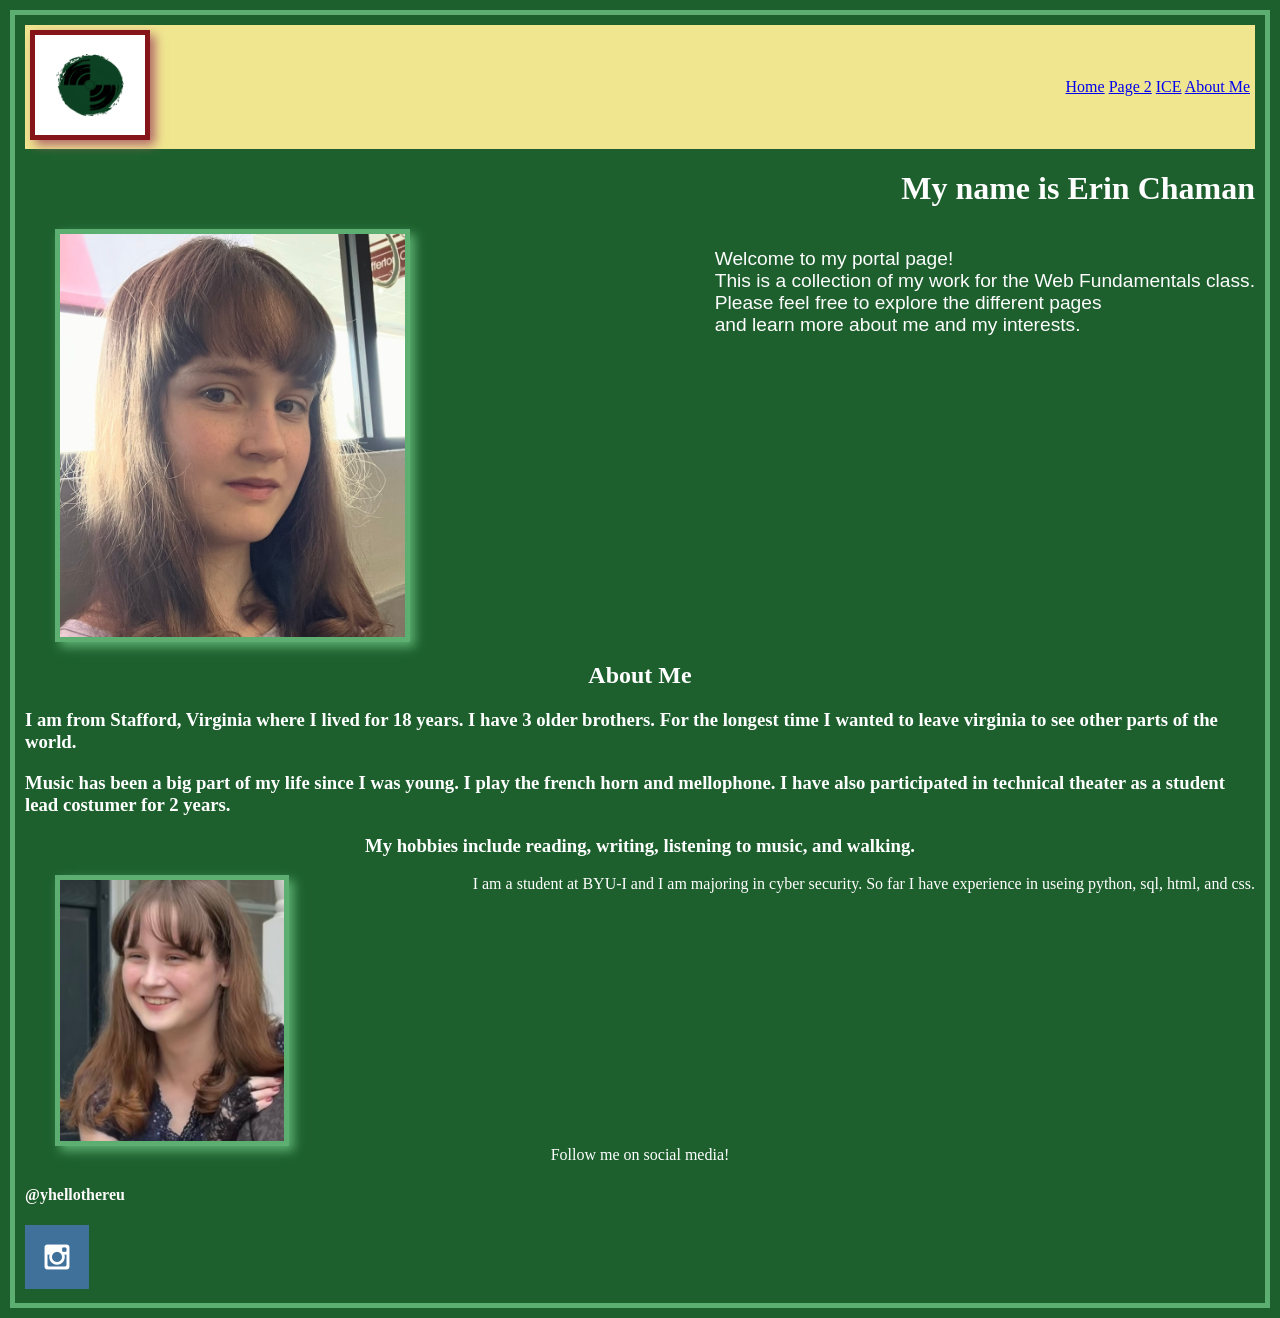
<file: portal_page/index.html>
<!DOCTYPE html>
<html lang="en">
<head>
    <link rel="stylesheet" href="styles/portal_page.css">
    <meta charset="UTF-8">
    <meta name="viewport" content="width=device-width, initial-scale=1.0">
    <title>Portal Page</title>
</head>
<body>
    <header>
        <div class="hot-bar">
        <a href="*" id="logo_link">   
            <img src="images/webb_logo.png" alt="Logo image" class="logo" width="100" height="100"/>
        </a>
        <nav>
            <a href="*">Home</a>
            <a href="*">Page 2</a>
            <a href="*">ICE</a>
            <a href="*">About Me</a>
        </nav>
        </div>
        <h1> My name is Erin Chaman </h1>
        </header>
        <div class="content">
            <p>Welcome to my portal page! <br> This is a collection of my work for the Web Fundamentals class. <br>
            Please feel free to explore the different pages <br> and learn more about me and my interests.</p>
            <img src="images/Me1.jpg" alt="image" class="Me1" width="130" height="130"/> 
        </div>
<h2>About Me</h2>
<h3> I am from Stafford, Virginia where I lived for 18 years. I have 3 older brothers. For the longest time I wanted to leave virginia to see other parts of the world.</h3>
<h3> Music has been a big part of my life since I was young. I play the french horn and mellophone. I have also participated in technical theater as a student lead costumer for 2 years.</h3>
<h3> My hobbies include reading, writing, listening to music, and walking.</h3>
        <div class="content">
            <img src="images/Me2.jpg" alt="Selfie image" class="Me2" width="200" height="200"/>
            <p2> I am a student at BYU-I and I am majoring in cyber security. So far I have experience in useing python, sql, html, and css. </p2>
        </div>

    <div class="social">
        <p3>Follow me on social media!</p3>
        <h4>@yhellothereu</h4>
        <a href="https://instagram.com" target="_blank">
            <img src="images/instagram.png"  alt="instagram icon">
        </a>
    </div>
<footer>
</body>
</html>
</file>
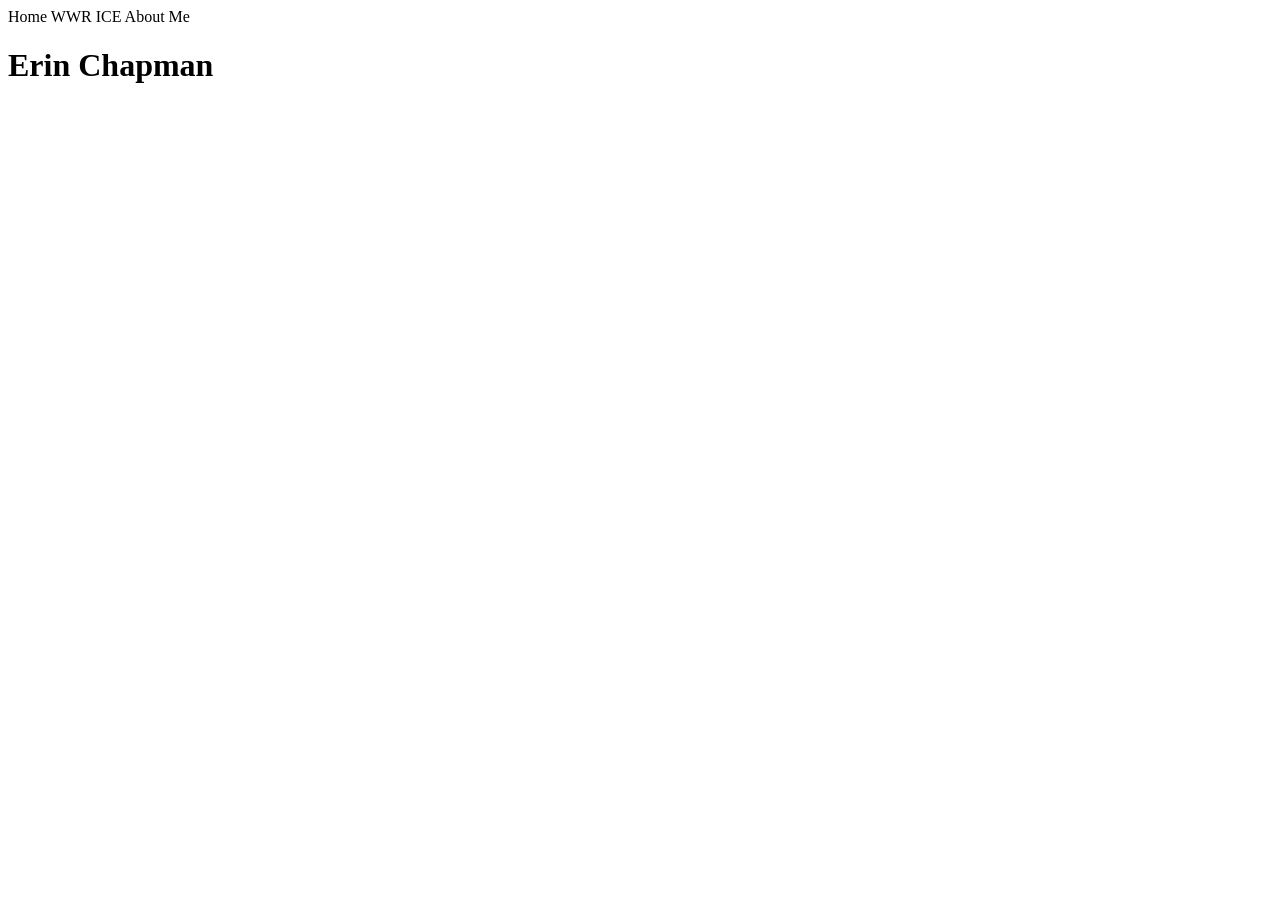
<file: test file/index.html>
<!DOCTYPE html>
<html lang="en">
<head>
    <meta charset="UTF-8">
    <meta name="viewport" content="width=device-width, initial-scale=1.0">
    <title>Portal Page</title>
</head>
<body>
    <header>
        <nav>
            <a herf="*">Home</a>
            <a herf="*">WWR</a>
            <a heft="*">ICE</a>
            <a heft="*">About Me</a>
        </nav>
    </header>
    <main>
        <h1>Erin Chapman</h1>
        <div>
            <img scr
        </div>
    </main>
    <footer></footer>
</body>
</html>
</file>
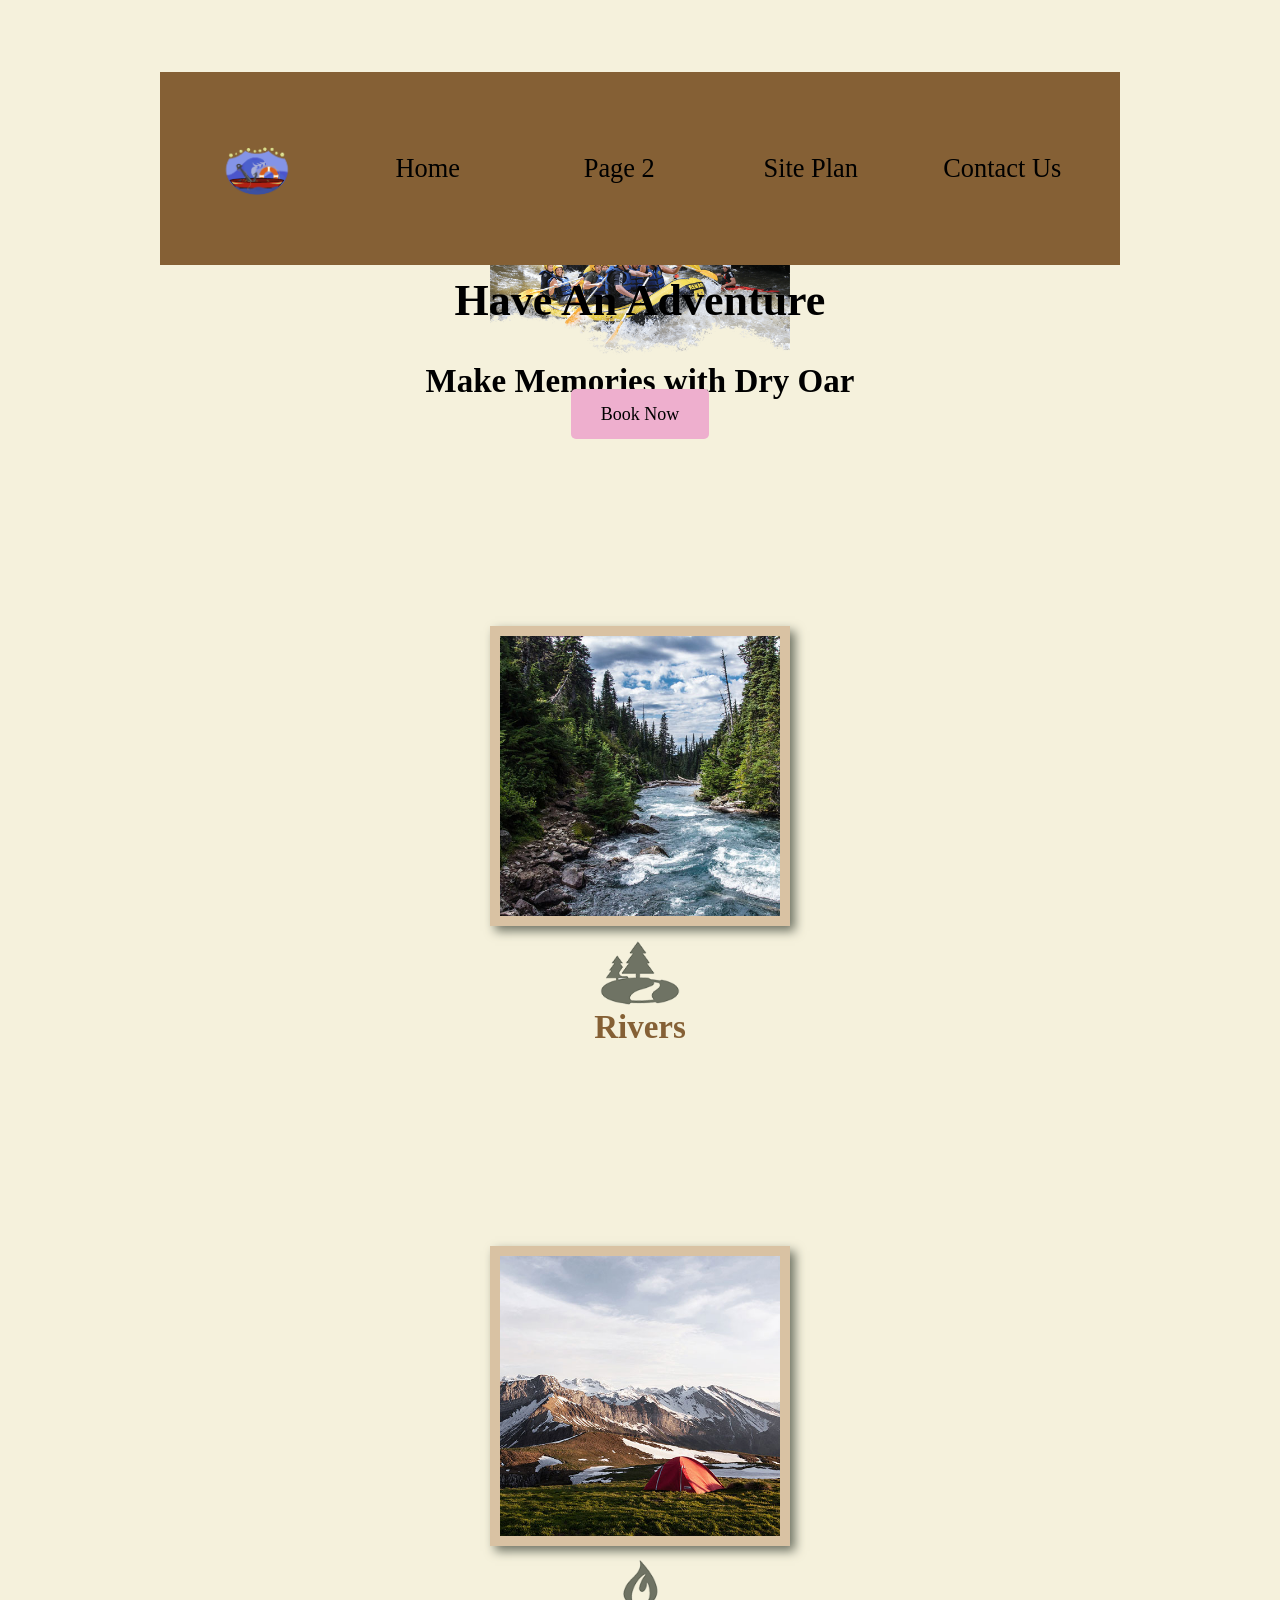
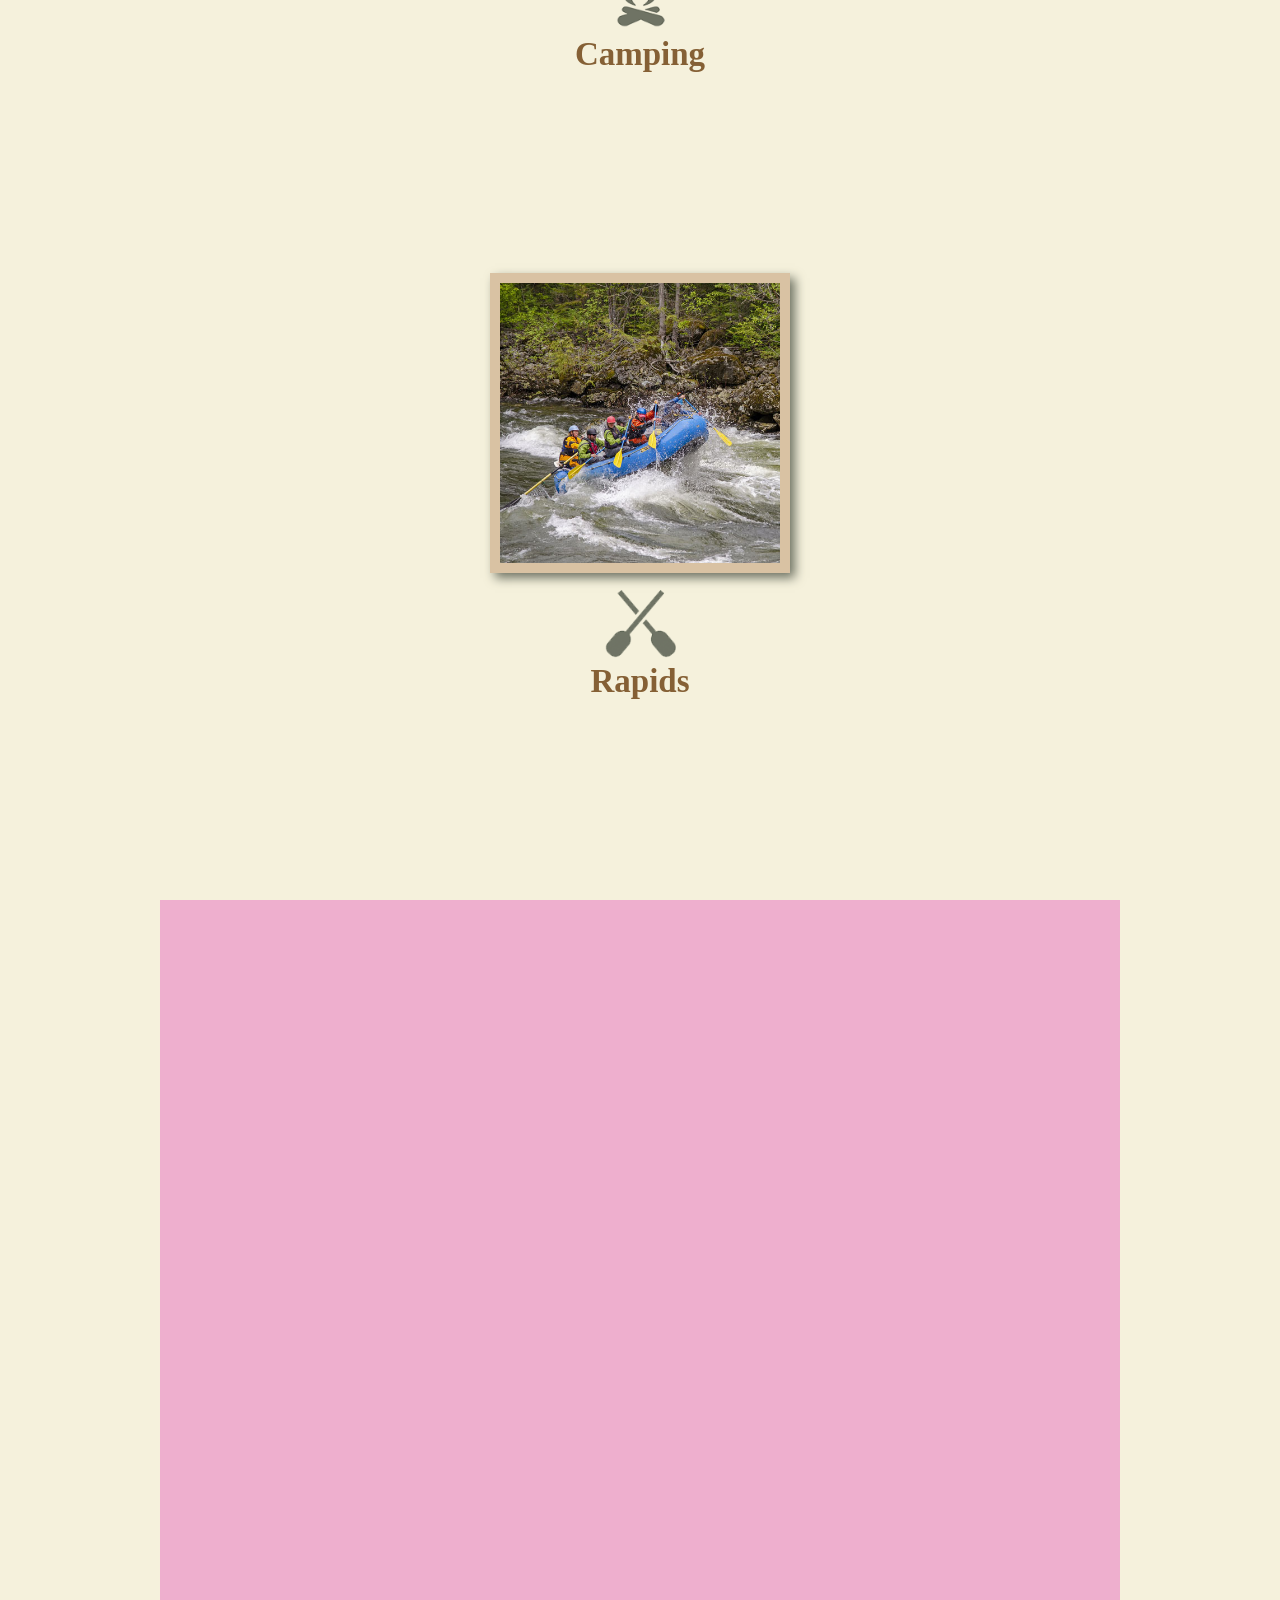
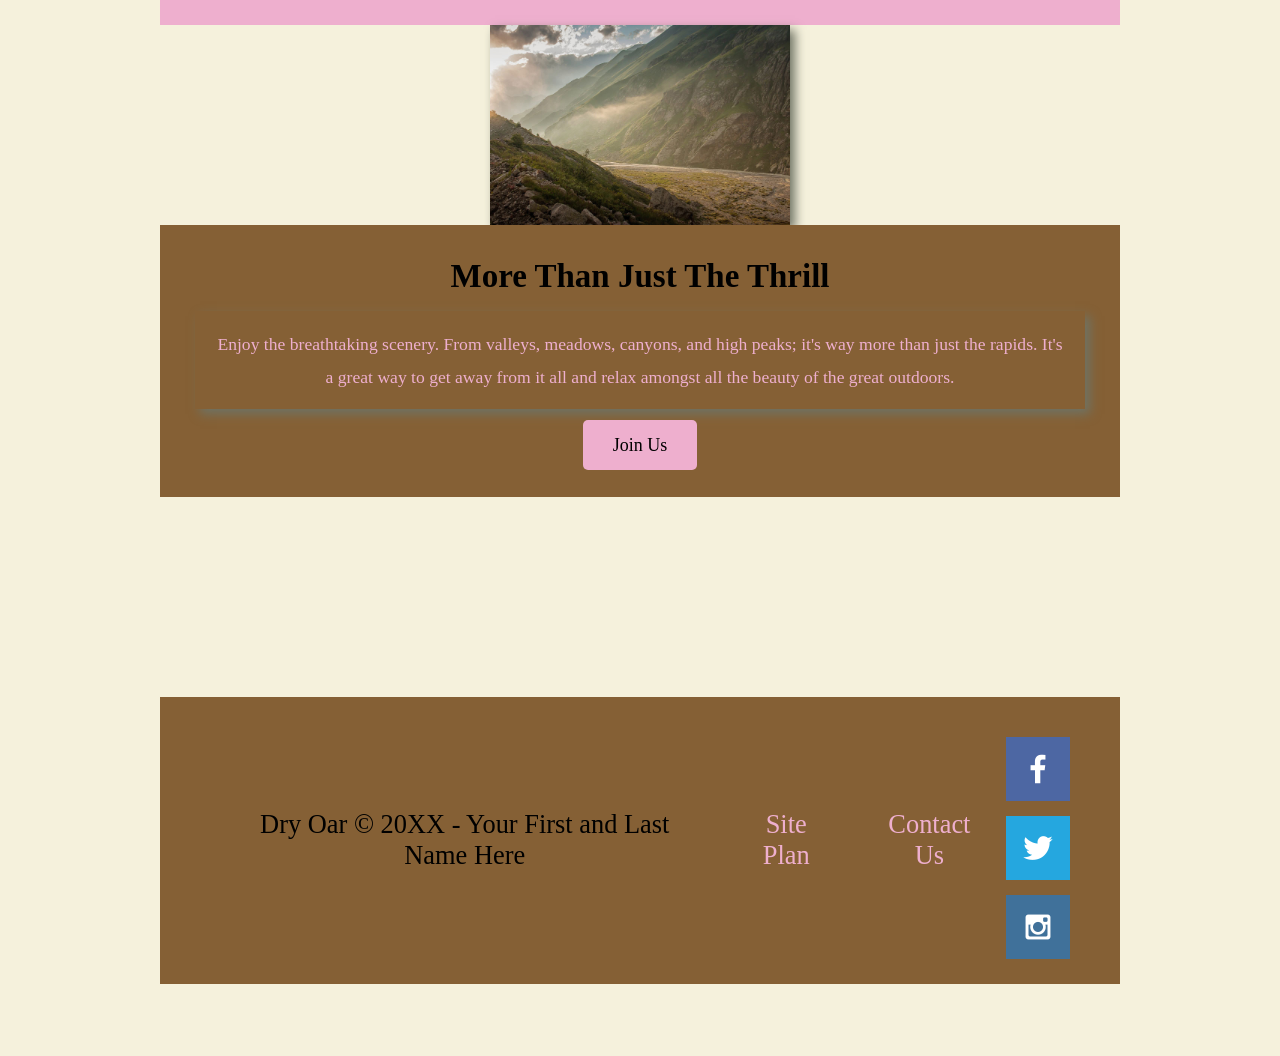
<file: wwr/index.html>
<!DOCTYPE html>
<html lang="en">
<head>
    <meta charset="UTF-8">
    <meta name="viewport" content="width=device-width, initial-scale=1.0">
    <title>Outdoor Activities</title>
    <link type="text/css" rel="stylesheet" href="styles/site-rafting-plan.css" />
    <link type="text/css" rel="stylesheet" href="styles/styles.css">
</head>
<body>
    <div id="content">
    <header>
        <a href="index.html" id="logo_link">   
            <img src="images/boat.gif" alt="Logo image" class="logo" />
        </a>
        <nav>
            <a href="index.html">Home</a>
            <a href="#">Page 2</a>
            <a href="site-plan-rafting.html">Site Plan</a>
            <a href="*">Contact Us</a>
        </nav>
    </header>
    <div id="hero">
        <div id="hero-box">
            <img id="hero-img" src="images/hero.png" alt="People enjoying white water rafting">
        </div>
        <section id="hero-msg">
            <h1 class="home-title">Have An Adventure</h1>
            <h2>Make Memories with Dry Oar </h2>
            <div class='button-box'>
                <a class='book' href="contactus.html">Book Now</a>
            </div>
        </section>
    </div>
    <main class="home-grid">
 <section class="rivers-card">
        <img class="card-img" src="images/rivers.jpg" alt="river in forest">
        <img class="icon" src="images/river_icon.png" alt="river icon">
        <h2>Rivers</h2>
    </section>
    <section class="camping-card">
        <img class="card-img" src="images/camping.jpg" alt="tent in mountains">
        <img class="icon" src="images/fire_icon.png" alt="fire icon">
        <h2>Camping</h2>
    </section>
    <section class="rapids-card">
        <img class="card-img" src="images/rapids.jpg" alt="rafting boat">
        <img class="icon" src="images/oars.png" alt="oars icon">
        <h2>Rapids</h2>
    </section>
    <div id="background"></div>
    <img class="mountains" src="images/mountains.jpg" alt="Misty mountains">
    <section class="msg">
        <h2>More Than Just The Thrill</h2>
        <p>Enjoy the breathtaking scenery. From valleys, meadows, canyons, and high peaks; it's way more than just the rapids. It's a great way to get away from it all and relax amongst all the beauty of the great outdoors. </p>
        <a class='join' href="rivers.html">Join Us</a>
    </section>
    </main>
    <footer>
    <p>Dry Oar &copy; 20XX - Your First and Last Name Here</p>
    <p><a href="site-plan-rafting.html">Site Plan</a></p>
    <p><a href="contactus.html">Contact Us</a></p>
    <div class="social">
        <a href="https://facebook.com" target="_blank">
            <img src="images/facebook.png" alt="fb icon">
        </a>
        <a href="https://twitter.com" target="_blank">
            <img src="images/twitter.png" alt="twitter icon">
        </a>
        <a href="https://instagram.com" target="_blank">
            <img src="images/instagram.png"  alt="instagram icon">
        </a>
    </div>
    </footer>
    </div>
</body>
</html>
</file>
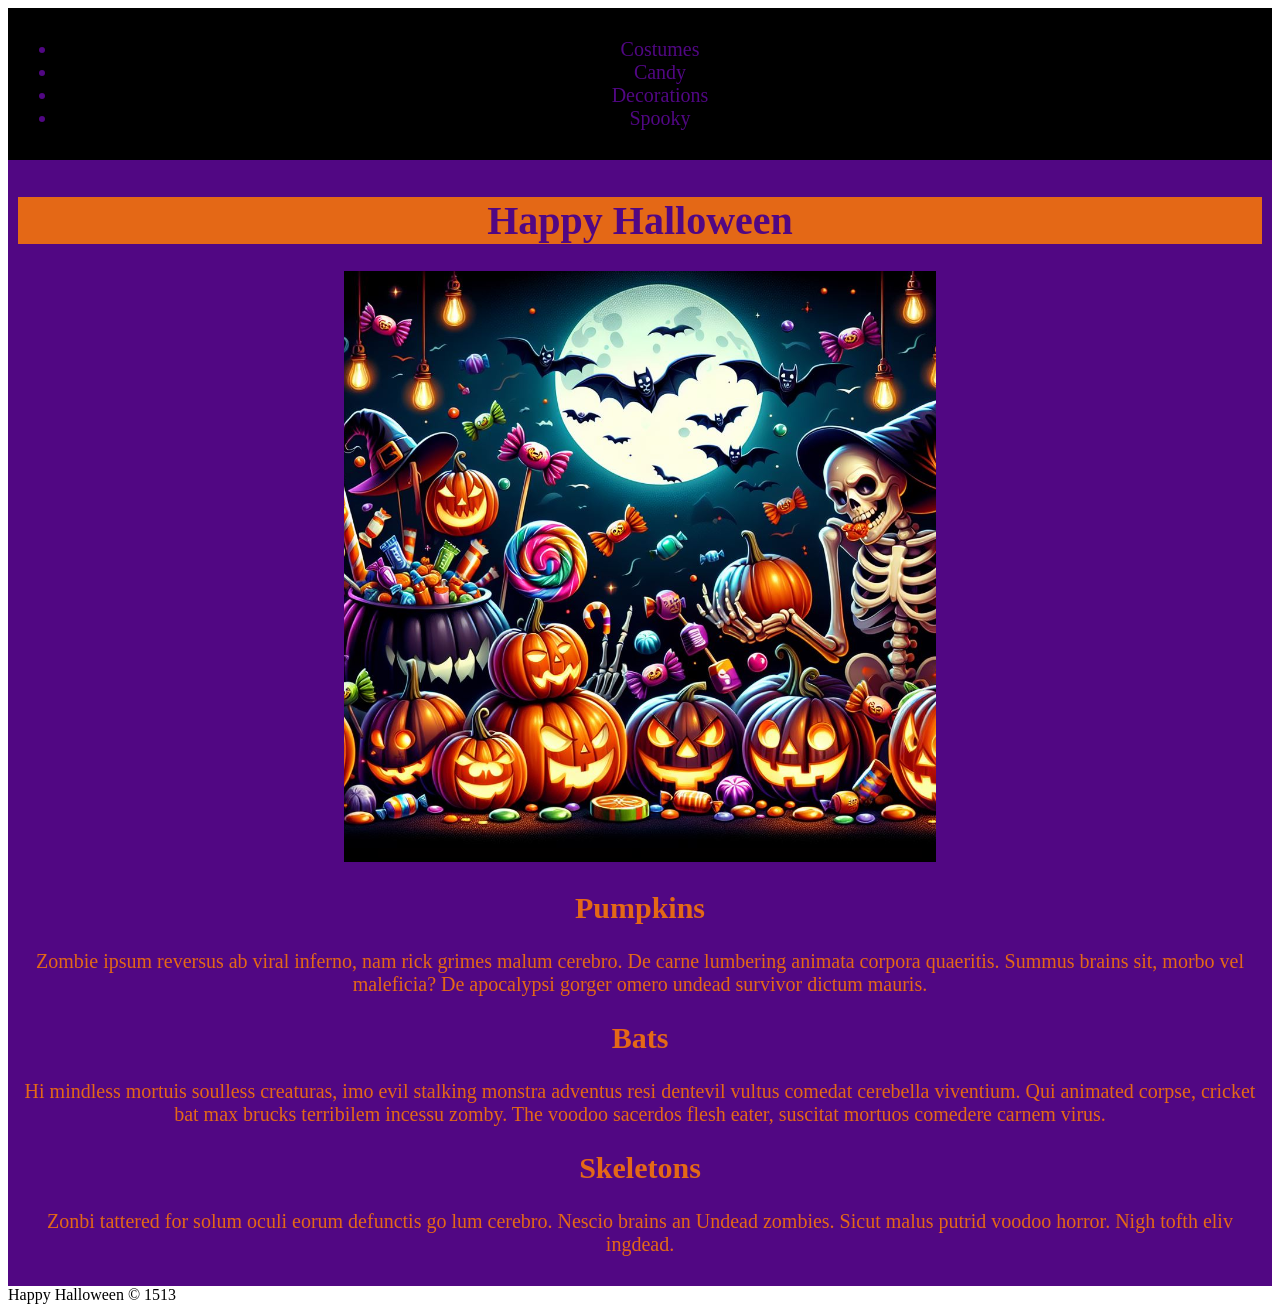
<file: ice/halloween/index.html>
<!-- For this activity you are not allowed to change
 the HTML code, only the CSS -->

<!DOCTYPE html>
<html lang="en">

<head>
    <meta charset="UTF-8">
    <meta name="viewport" content="width=device-width, initial-scale=1.0">
    <title>Document</title>
    <link rel="stylesheet" href="styles/styles.css">
</head>

<body>
    <div id="wrapper">
        <header>
            <nav>
                <ul>
                    <li>Costumes</li>
                    <li>Candy</li>
                    <li>Decorations</li>
                    <li>Spooky</li>
                </ul>
            </nav>
        </header>
        <main>
            <h1>Happy Halloween</h1>
            <img src="images/halloween.png">
            <section>
                <h2>Pumpkins</h2>
                <p>Zombie ipsum reversus ab viral inferno, nam rick grimes
                    malum cerebro. De carne lumbering animata corpora quaeritis.
                    Summus brains sit​​, morbo vel maleficia? De apocalypsi gorger
                    omero undead survivor dictum mauris. </p>
            </section>
            <section>
                <h2>Bats</h2>
                <p>Hi mindless mortuis soulless
                    creaturas, imo evil stalking monstra adventus resi dentevil vultus
                    comedat cerebella viventium. Qui animated corpse, cricket bat max
                    brucks terribilem incessu zomby. The voodoo sacerdos flesh eater,
                    suscitat mortuos comedere carnem virus.</p>
            </section>
            <section>
                <h2>Skeletons</h2>
                <p>Zonbi tattered for solum oculi
                    eorum defunctis go lum cerebro. Nescio brains an Undead zombies. Sicut
                    malus putrid voodoo horror. Nigh tofth eliv ingdead.</p>
            </section>
        </main>
        <footer>
            Happy Halloween &copy; 1513
        </footer>
    </div>
</body>

</html>
</file>
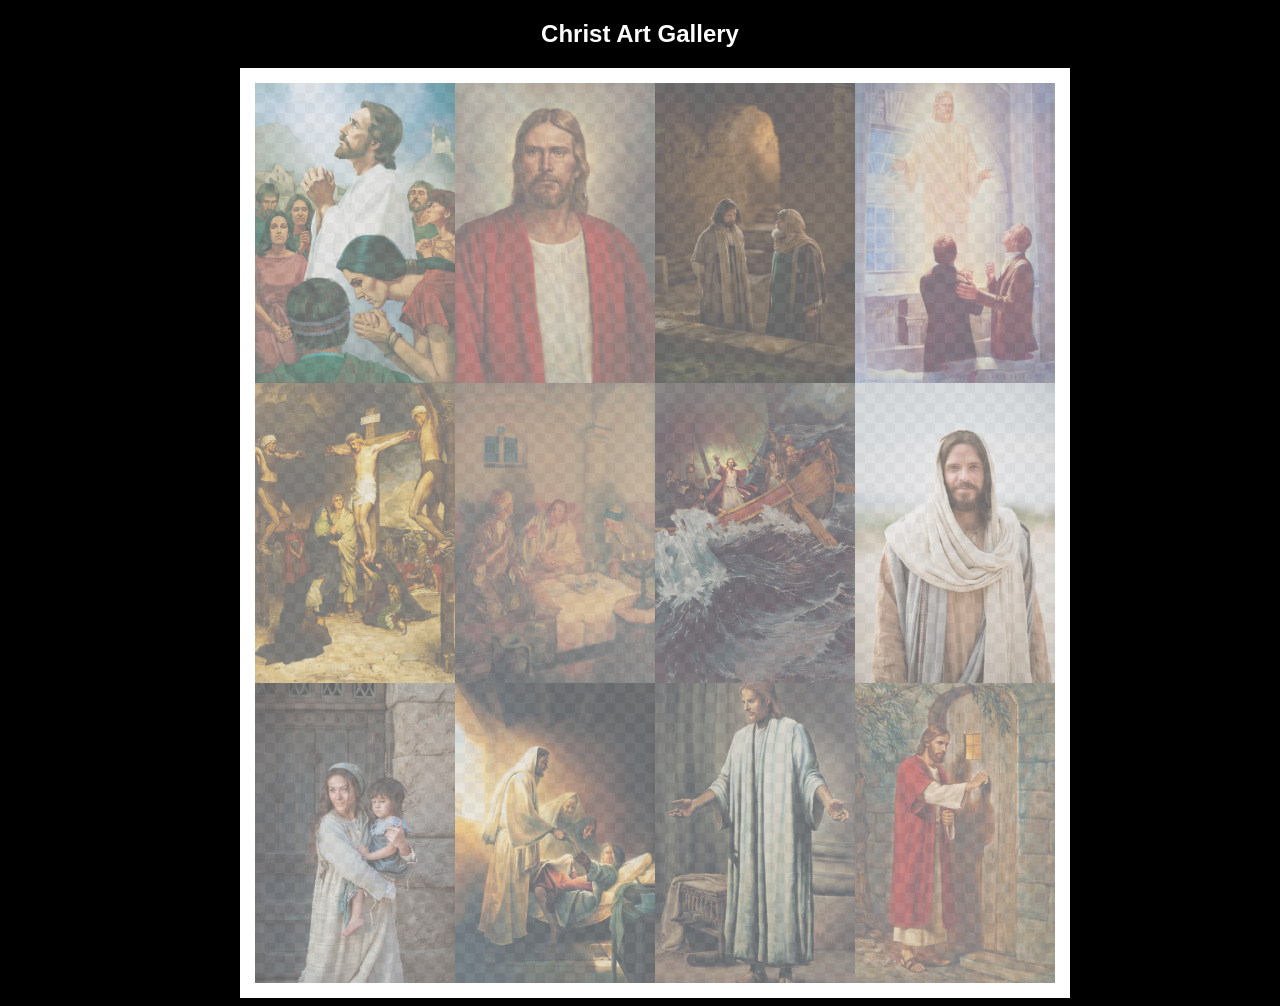
<file: ice/gallery/gallery.html>
<!DOCTYPE html>
<html lang="en">
<head>
    <meta charset="UTF-8">
    <meta name="viewport" content="width=device-width, initial-scale=1.0">
    <title>Images of Christ</title>
    <style>
        body {
            background: black;
        }
        #wrapper{
            width: 800px;
            margin: 0 auto;
        }
        nav {
            color: white;
            text-align: center;
            font-family: Haettenschweiler, 'Arial Narrow Bold', sans-serif;
        }
        #gallery{
            display: grid;
            grid-template-columns: 200px 200px 200px 200px;
            border: 15px solid rgb(255, 255, 255);
            width: 100%;
            background-color: #ddd;
            background-image:
                linear-gradient(45deg, #ccc 26%, transparent 26%), 
                linear-gradient(135deg, #ccc 26%, transparent 26%),
                linear-gradient(45deg, transparent 75%, #ccc 75%),
                linear-gradient(135deg, transparent 75%, #ccc 75%);
            background-size: 20px 20px; /* Must be a square */
            background-position: 0 0, 10px 0, 10px -10px, 0px 10px; 
            
        }
        #gallery a {
            cursor: url('images/christus.png'), pointer;
        }
        #gallery img {
            width: 200px;
            height: 300px;
            opacity:50%;
            display:block;
        }
        #gallery img:hover{
            opacity: 100%;
        }
    </style>
</head>
<body>
    <div id="wrapper">
        <nav>
            <h1>Christ Art Gallery</h1>
        </nav>
        <main>
            <div id="gallery">
                <a href="images/big/img1.png"><img src="images/big/img1.png" alt="huge file size" ></a>
                <a href="images/big/img1.png"><img src="images/big/img2.png" alt="huge file size" ></a>
                <a href="images/big/img1.png"><img src="images/big/img3.png" alt="huge file size" ></a>
                <a href="images/big/img1.png"><img src="images/big/img4.png" alt="huge file size" ></a>
                <a href="images/big/img1.png"><img src="images/big/img5.png" alt="huge file size" ></a>
                <a href="images/big/img1.png"><img src="images/big/img6.png" alt="huge file size" ></a>
                <a href="images/big/img1.png"><img src="images/big/img7.png" alt="huge file size" ></a>
                <a href="images/big/img1.png"><img src="images/big/img8.png" alt="huge file size" ></a>
                <a href="images/big/img1.png"><img src="images/big/img9.png" alt="huge file size" ></a>
                <a href="images/big/img1.png"><img src="images/big/img10.png" alt="huge file size" ></a>
                <a href="images/big/img1.png"><img src="images/big/img11.png" alt="huge file size" ></a>
                <a href="images/big/img1.png"><img src="images/big/img12.png" alt="huge file size" ></a>
            </div>
        </main>
    </div>
</body>
</html>
</file>
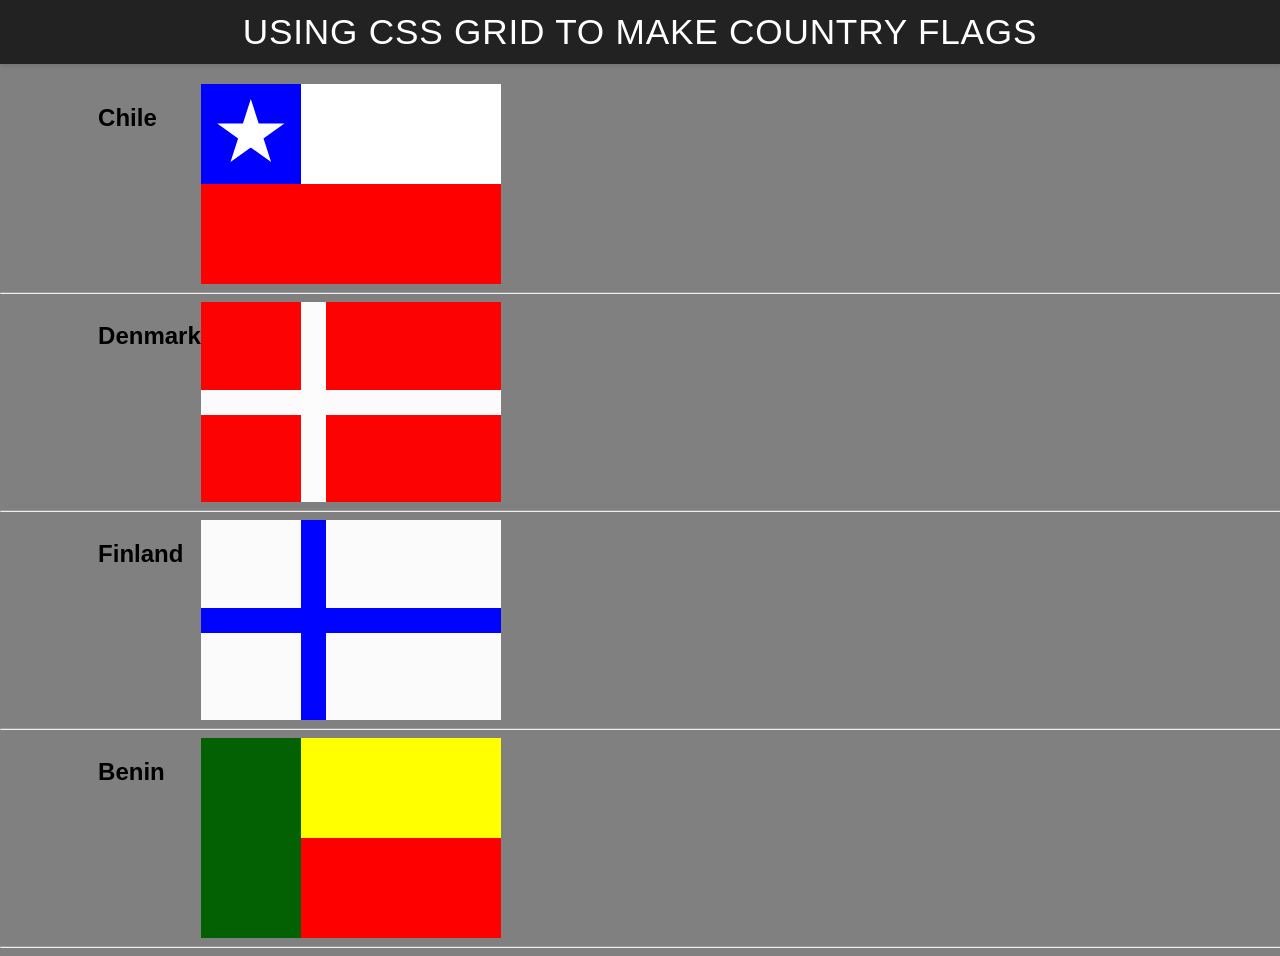
<file: ice/grid_flags/flags.html>
<!DOCTYPE html>
<html lang="en">

<head>
    <meta charset="UTF-8">
    <meta name="viewport" content="width=device-width, initial-scale=1.0">
    <title>Flag</title>
    <style>
        body {
            margin: 0;
            font-family: 'Helvetica Neue', sans-serif;
            background-color: gray;
        }

        header {
            background-color: #222;
            color: #fff;
            padding: 0.75rem 1.5rem;
            display: flex;
            align-items: center;
            justify-content: center;
            font-size: 1.1rem;
            letter-spacing: 0.05rem;
            text-transform: uppercase;
            box-shadow: 0 2px 4px rgba(0, 0, 0, 0.1);
        }

        header h1 {
            margin: 0;
            font-weight: 400;
        }
        main {
            display: grid;
            grid-template-columns: .1fr .1fr 1fr .1fr;
            margin-top: 20px;
        }
        hr {
            width: 100%;
            grid-column: 1 / 5;
        }
        h2 {
            grid-column: 2/3;
        }

        #blue {
            background: blue;
            grid-column: 1 / 2;
            display: grid;
            align-items: center;
            justify-items: center;
        }

        #white {
            background: white;
            grid-column: 2 / 4;
        }

        #red {
            background: red;
            grid-column: 1 / 4;
        }

        #chile {
            display: grid;
            grid-template-columns: 1fr 1fr 1fr;
            grid-template-rows: 1fr 1fr;
            height: 200px;
            width: 300px;
        }

        .star {
            width: 70px;
            aspect-ratio: 1;
            background: white;
            clip-path: polygon(50% 0, 79% 90%, 2% 35%, 98% 35%, 21% 90%);
        }

        #denmark {
            display: grid;
            grid-template-columns: 1fr 1fr 1fr;
            grid-template-rows: 1fr 1fr;
            height: 200px;
            width: 300px;
        }
        #dred1{
            background: rgb(253, 2, 2);
            grid-column: 1/4;
            grid-row: 1/4;

        }

        #dred2{
            background: rgb(252, 250, 250);
            grid-column: 1/4;
            grid-row: 1/4;
            align-self: center;
            height: 25px;
            width: 100%;
        }

        #dred3{
            background: rgb(253, 252, 252);
            grid-column: 2/4 ;
            grid-row: 1/3;
            width: 25px;
        }

        #dred4{
            background: rgb(253, 2, 2);
        }

        #finland {
            display: grid;
            grid-template-columns: 1fr 1fr 1fr;
            grid-template-rows: 1fr 1fr;
            height: 200px;
            width: 300px;
        }
        #fwhite1{
            background: rgb(252, 251, 251);
            grid-column: 1/4;
            grid-row: 1/4;
        }

        #fwhite2{
            background: rgb(0, 4, 255);
            grid-column: 1/4;
            grid-row: 1/4;
            align-self: center;
            height: 25px;
            width: 100%;
        }
        #fwhite3{
            background: rgb(0, 4, 255);
            grid-column: 2/4 ;
            grid-row: 1/3;
            width: 25px;
        }

        #benin
{
            display: grid;
            grid-template-columns: 1fr 1fr 1fr;
            grid-template-rows: 1fr 1fr;
            height: 200px;
            width: 300px;
        }
        #bgreen{
            background: rgb(3, 97, 3);
            grid-column: 1/2;
            grid-row: 1/3;
        }
        #byellow{
            background: rgb(255, 255, 0);
            grid-column: 2/4 ;
            grid-row: 1/2;
        }
        #bred{
            background: rgb(255, 0, 0);
            grid-column: 2/4 ;
            grid-row: 2/4;
        }

    </style>
</head>

<body>
    <header>
        <h1>Using CSS Grid to make Country Flags</h1>
    </header>
    <main>
        <h2>Chile</h2>
        <div id="chile">
            <div id="blue">
                <div class="star"></div>
            </div>
            <div id="white"></div>
            <div id="red"></div>
        </div>
        <hr>

        <h2>Denmark</h2>
        <div id="denmark">
            <div id="dred1"></div>
            <div id="dred2"></div>
            <div id="dred3"></div>
            <div id="dred4"></div>
        </div>
        <hr>

        <h2>Finland</h2>
        <div id="finland">
            <div id="fwhite1"></div>
            <div id="fwhite2"></div>
            <div id="fwhite3"></div>
            <div id="fwhite4"></div>
        </div>
        <hr>

        <h2>Benin</h2>
        <div id="benin">
            <div id="bgreen"></div>
            <div id="byellow"></div>
            <div id="bred"></div>
        </div>
        <hr>
    </main>
</body>

</html>
</file>
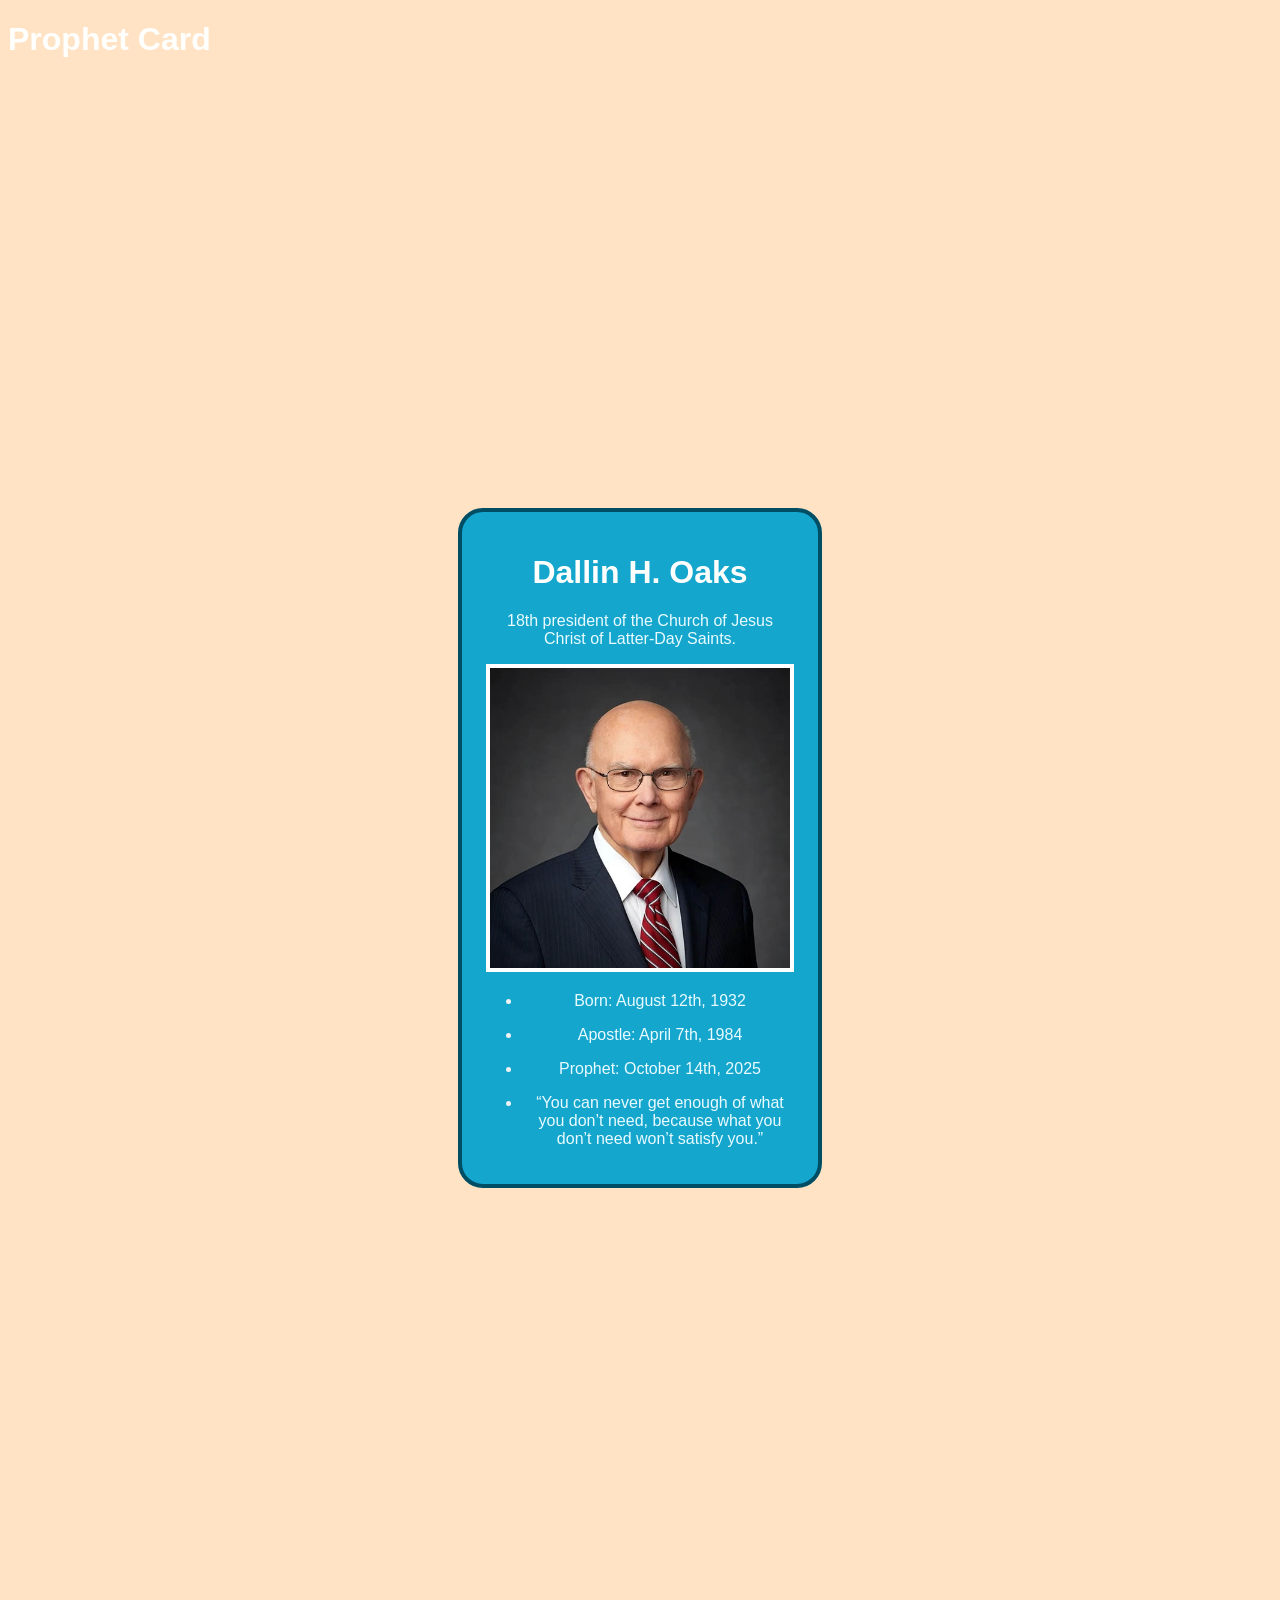
<file: ice/prophets_cards.html/Dallin_H_Oaks.html>
<!DOCTYPE html>
<html lang="en">
<head>
    <meta charset="UTF-8">
    <meta name="viewport" content="width=device-width, initial-scale=1.0">
    
    <title>Prophet card: Dallin H. Oaks</title>
    <link rel="stylesheet" href="dallin_oaks.css">
</head>
<body>
    <headder>
        <h1> Prophet Card</h1>
    </headder>
    <main>
        <h1>Dallin H. Oaks</h1>
        <p> 18th president of the Church of Jesus <br> Christ of Latter-Day Saints.</p>
        <img src="prophet_cards\dallin_oaks.jpg" alt="Dallin H. Oaks" width="300">
        <ul>
            <li><p> Born: August 12th, 1932</p></li>
            <li><p> Apostle: April 7th, 1984</p></li>
            <li><P> Prophet: October 14th, 2025</P></li>
            <li><p> “You can never get enough of what you don’t need, <break></break> because what you don’t need won’t satisfy you.”</p></li>
        </ul>
        <p></p>
    </main>
</body>
</html>
</file>
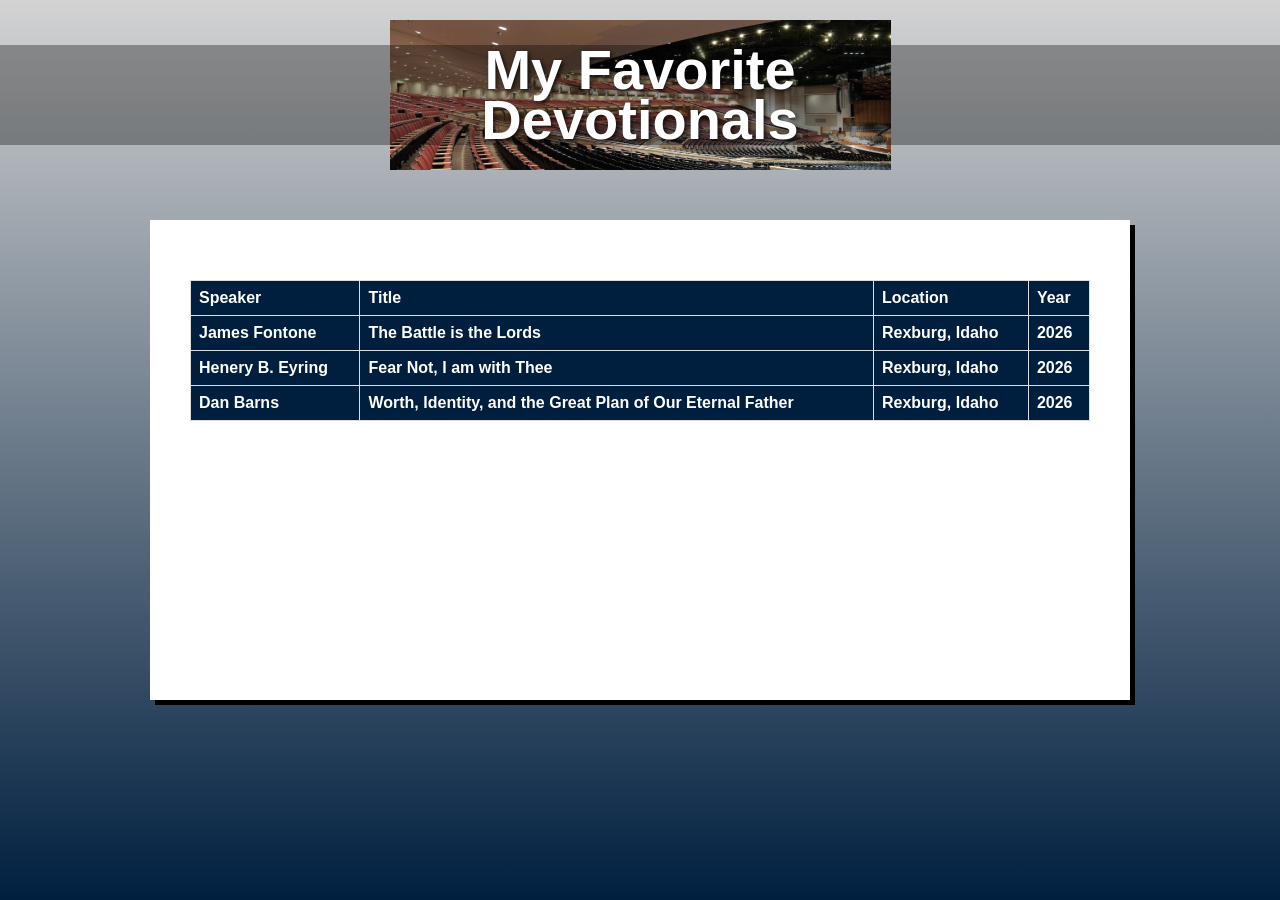
<file: ice/favorite_devo/favorite_devo/favdevo.html>
<!DOCTYPE html>
<html lang="en">
<head>
  <meta charset="UTF-8" />
  <meta name="viewport" content="width=device-width, initial-scale=1.0"/>
  <title>My Favorite Devotionals</title>
  <link rel="stylesheet" href="styles/styles.css" />
</head>
<body>
  <div class="container">
    <header class="header">
      <div class="header-image">
        <h1>My Favorite<br>Devotionals</h1>
      </div>
    </header>
    <main>
      <div class="content-box">
        <table> 
          <tr>
            <th>Speaker</th>
            <th>Title</th>
            <th>Location</th>
            <th>Year</th>
          </tr>
            <th>James Fontone</th>
           <th>The Battle is the Lords</th>
            <th>Rexburg, Idaho</th>
            <th>2026</th>
          <tr>
            <th>Henery B. Eyring</th>
            <th>Fear Not, I am with Thee</th>
            <th>Rexburg, Idaho</th>
            <th>2026</th>
          </tr>
          <tr>
            <th>Dan Barns</th>
            <th>Worth, Identity, and the Great Plan of Our Eternal Father</th>
            <th>Rexburg, Idaho</th>
            <th>2026</th>
          </tr>
        </table>
      </div>
    </main>
  </div>
</body>
</html>
</file>
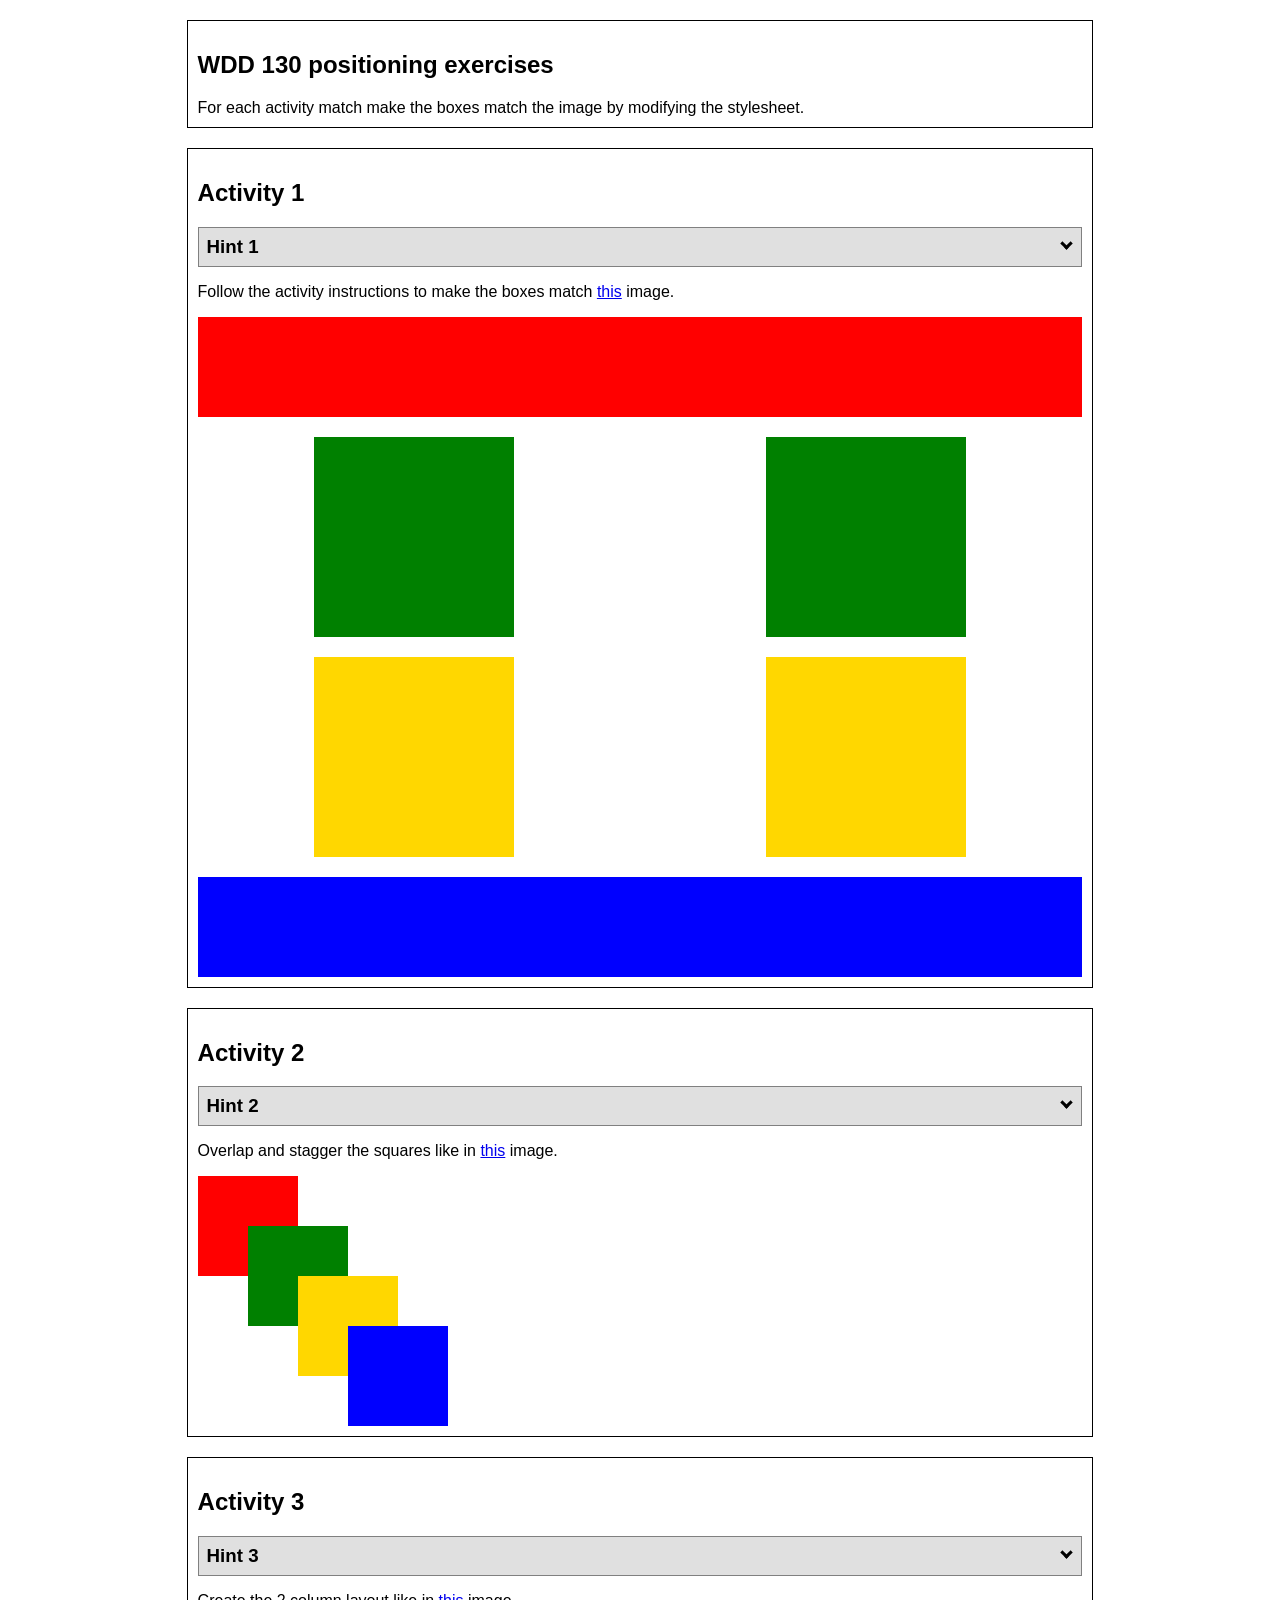
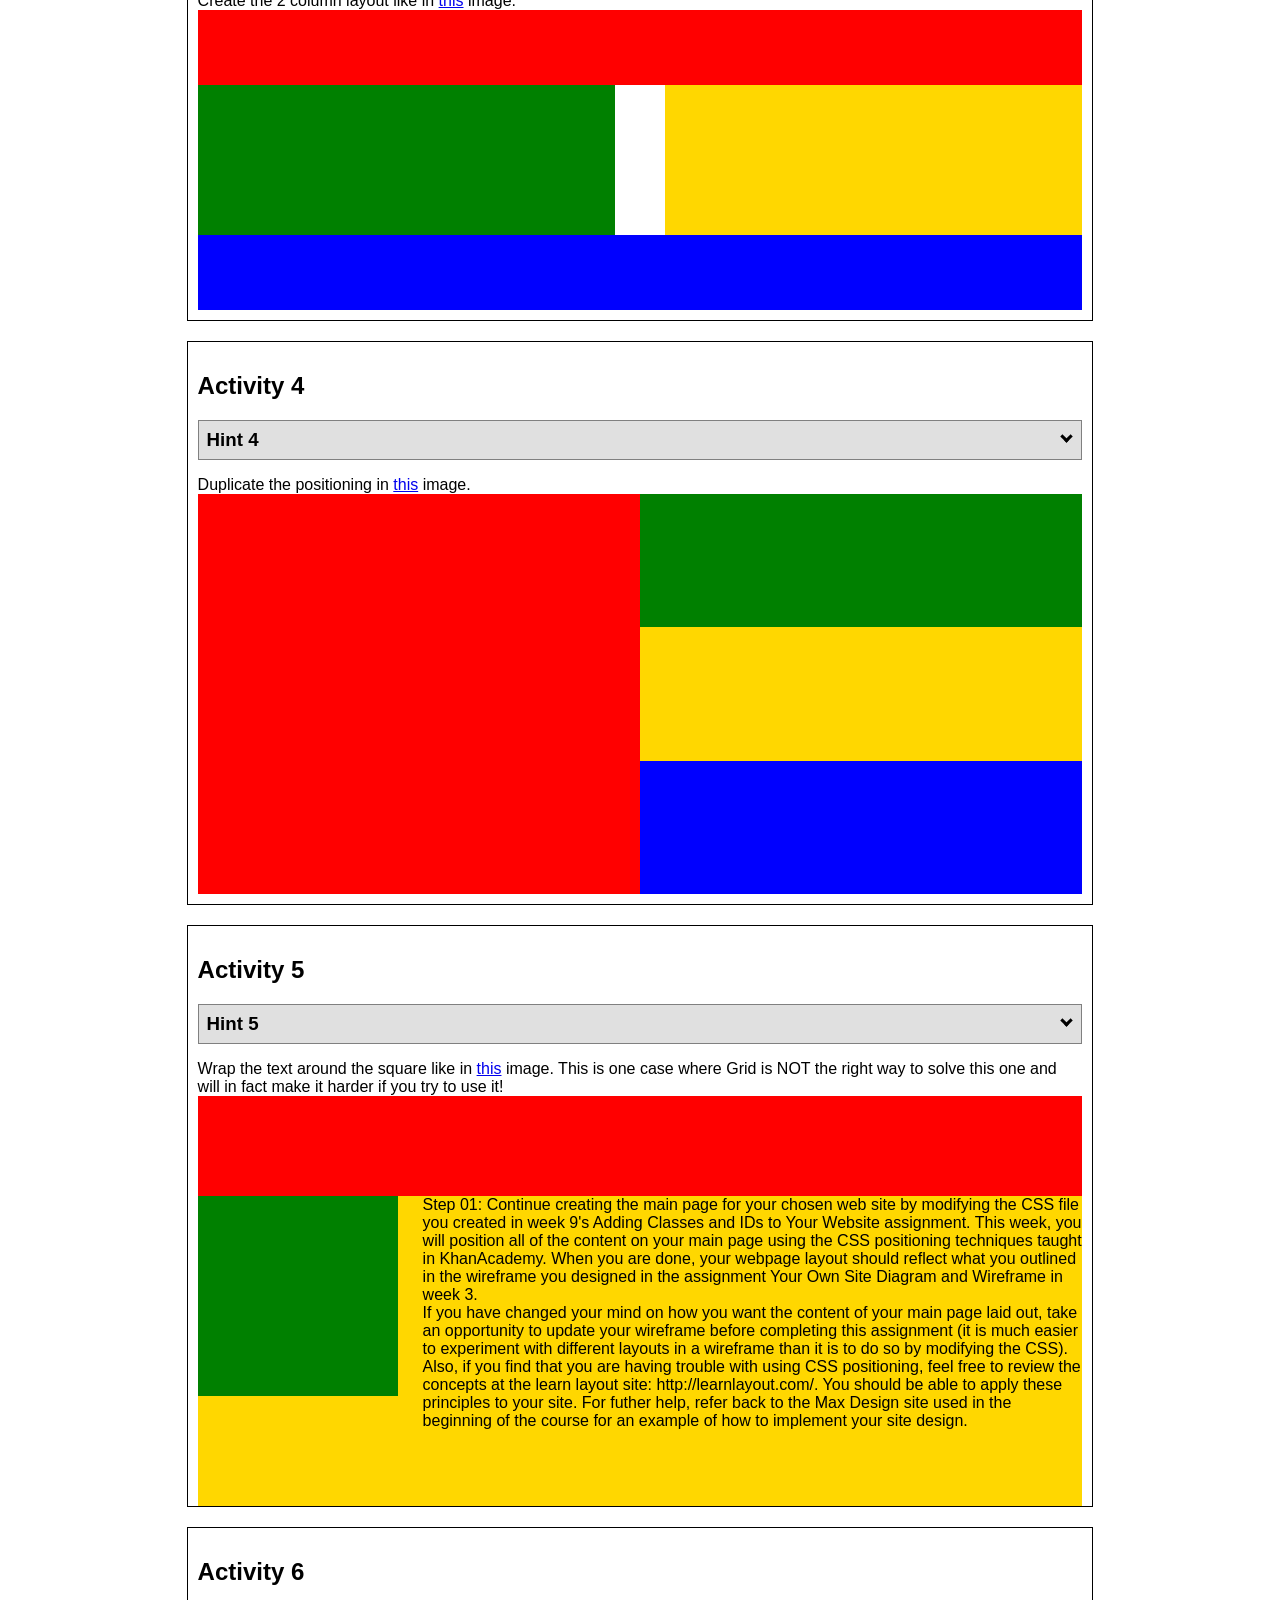
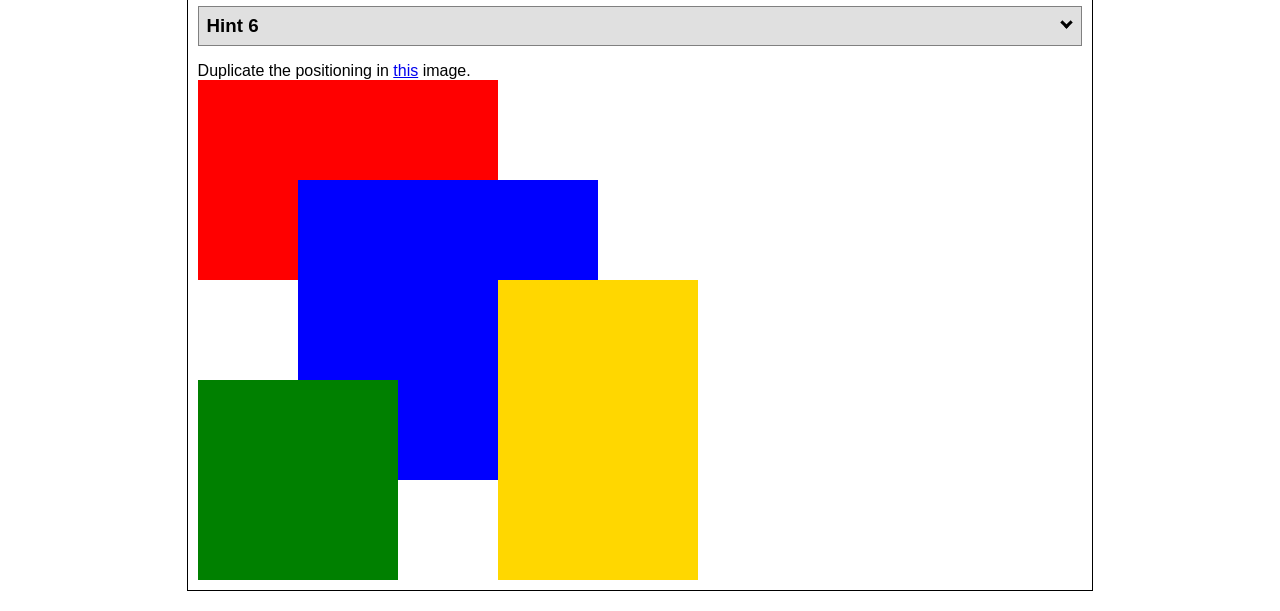
<file: ice/positioning/positioning/positioning.html>
<!DOCTYPE html>
<html lang="en">
  <head>
    <!-- HTML - Name: positioning.html -->
    <title>Positioning Activity</title>
    <link rel="stylesheet" type="text/css" href="positionstyles.css" />
  </head>
  <body>
    <div class="activity">
      <h2>WDD 130 positioning exercises</h2>
      For each activity match make the boxes match the image by modifying the stylesheet.</div>
    <div class="activity">
      <h2>Activity 1</h2>
      <section class="hint"><input type="checkbox" ><i></i> <h3>Hint 1</h3><div><p>Use the activity instructions for the firt activity</a></p></div></section>
      <p>Follow the activity instructions to make the boxes match  <a href="images/example1.png" target="_blank">this</a> image.</p>
      <div class="content1" >
        <div class="red1" ></div>
        <div class="green1" ></div>
        <div class="green1" ></div>
        <div class="yellow1"></div>
        <div class="yellow1"></div>
        <div class="blue1"></div>
      </div>
    </div>
    <div class="activity">
      <h2>Activity 2</h2>
      <section class="hint"><input type="checkbox" > <h3>Hint 2</h3><i></i><div>
      <ul>
      <li>grid-template-columns: 50px 50px 50px 50px 50px </li></ul></div></section>
      <p>Overlap and stagger the squares like in <a href="images/example2.png" target="_blank">this</a> image.</p>
      <div class="content2" >
        <div class="red2" ></div>
        <div class="green2" ></div>
        <div class="yellow2"></div>
        <div class="blue2"></div>
      </div>
    </div>
    <div class="activity">
      <h2>Activity 3</h2>
      <section class="hint"><input type="checkbox" > <h3>Hint 3</h3><i></i><div><p>This one is going to be best solved with CSS Grid. Remember to make the boxes the right width first...then start moving them around. </p><h4>Properties used:</h4><ul><li>display:grid;</li><li>grid-template-columns:</li><li>grid-column-gap:</li>
        <li>grid-column:</li>  </ul></div></section>
      Create the 2 column layout like in <a href="images/example3.png" target="_blank">this</a>  image.
      <div class="content3" >
        <div class="red3" ></div>
        <div class="green3" ></div>
        <div class="yellow3"></div>
        <div class="blue3"></div>
      </div>
    </div>
    <div class="activity">
      <h2>Activity 4</h2>
      <section class="hint"><input type="checkbox" > <h3>Hint 4</h3><i></i><div><p>For the others we have been primarily concerned with width. For this one you will need to adjust height as well. </p><h4>Properties used:</h4><ul><li>display:grid;</li><li>grid-template-columns:</li><li>grid-row:</li></ul></div></section>
      Duplicate the positioning in <a href="images/example4.png" target="_blank">this</a> image. 
      <div class="content4" >
        <div class="red4" ></div>
        <div class="green4" ></div>
        <div class="yellow4"></div>
        <div class="blue4"></div>
      </div>
    </div>

    <div class="activity">
      <h2>Activity 5</h2>
      <section class="hint"><input type="checkbox" > <h3>Hint 5</h3><i></i><div><p>Grid is <strong>not</strong> the right way to do this.  In fact there is only one way to really do that...and that is with float. Remember that we float the thing we want the text to wrap around.  Also remember to start by making all the shapes the right size and shape.</p><h4>Properties used:</h4><ul><li>float: left;</li></ul></div></section>
      Wrap the text around the square like in <a href="images/example5.png" target="_blank">this</a> image. This is one case where Grid is NOT the right way to solve this one and will in fact make it harder if you try to use it!
      <div class="content5" >
        <div class="red5" ></div>
        <div class="green5" ></div>
        <div class="yellow5">Step 01: Continue creating the main page for your chosen web site by modifying the CSS file you created in week 9's Adding Classes and IDs to Your Website assignment. This week, you will position all of the content on your main page using the CSS positioning techniques taught in KhanAcademy. When you are done, your webpage layout should reflect what you outlined in the wireframe you designed in the assignment Your Own Site Diagram and Wireframe in week 3. <br />
          If you have changed your mind on how you want the content of your main page laid out, take an opportunity to update your wireframe before completing this assignment (it is much easier to experiment with different layouts in a wireframe than it is to do so by modifying the CSS). Also, if you find that you are having trouble with using CSS positioning, feel free to review the concepts at the learn layout site: http://learnlayout.com/. You should be able to apply these principles to your site. For futher help, refer back to the Max Design site used in the beginning of the course for an example of how to implement your site design.</div>
        <div class="blue5"></div>
      </div>
    </div>
    <div class="activity">
      <h2>Activity 6</h2>
      <section class="hint"><input type="checkbox" > <h3>Hint 6</h3><i></i><div><p>This one is all about visualizing the grid behind the layout. If you are having a hard time doing that first: all the sizes are even multiples of 100, and second here is another example with the lines drawn: <a href="images/example6-hint.png" target="_blank">example 6 with lines</a>. For this one you will find it easiest if you use px for the column width. You can also use <kbd>z-index</kbd> to control the element layering.    </p><h4>Properties used:</h4><ul><li>display:grid;</li><li>grid-template-columns:</li><li>grid-column:</li><li>grid-row:</li><li><a href="https://www.w3schools.com/cssref/pr_pos_z-index.asp" target="_blank">z-index:</a></li></ul></div></section>
      Duplicate the positioning in <a href="images/example6.png" target="_blank">this</a> image.
      <div class="content6" >
        <div class="red6" ></div>
        <div class="green6" ></div>
        <div class="yellow6"></div>
        <div class="blue6"></div>
      </div>
    </div>
  </body>
</html>
</file>
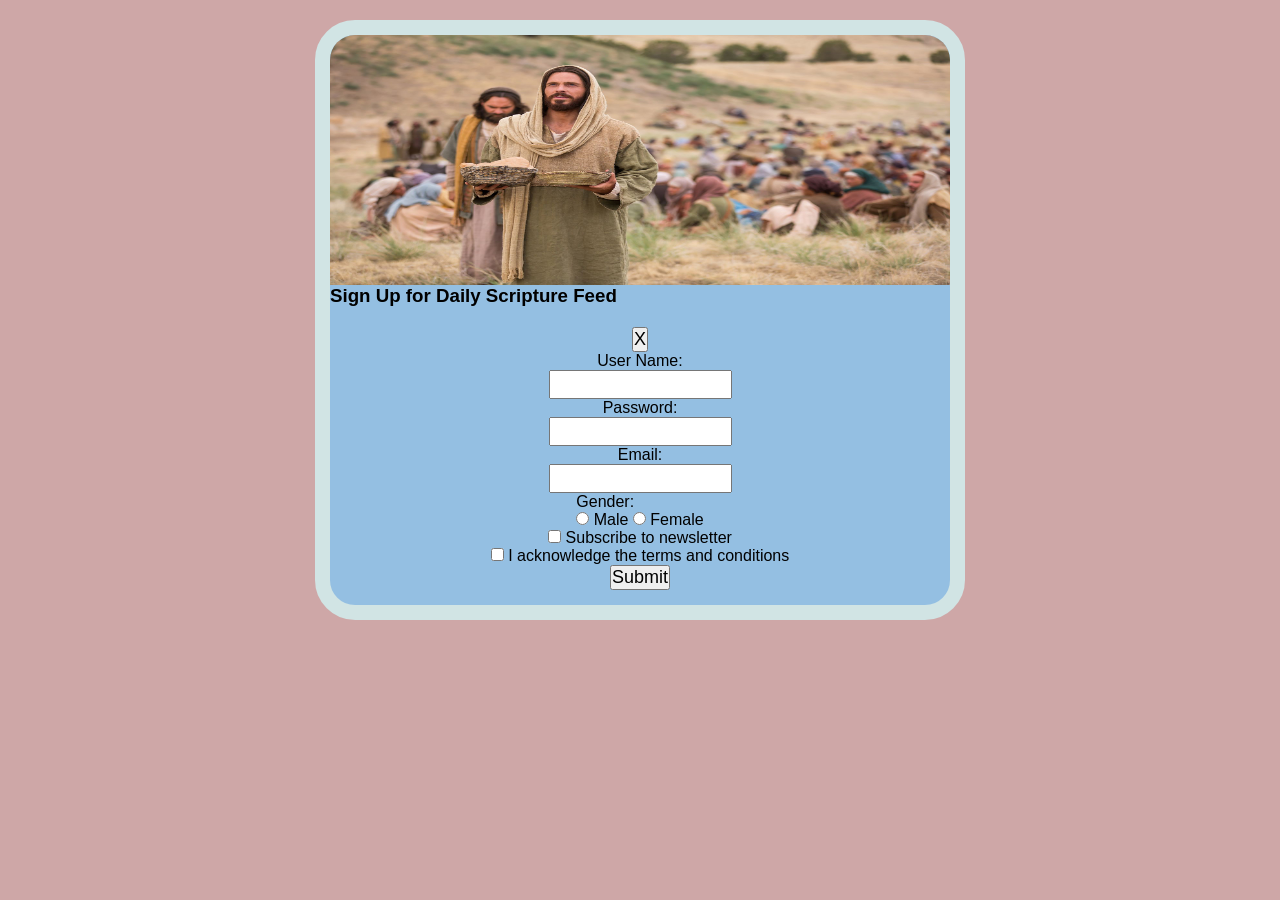
<file: ice/signup/signup/signup.html>
<!DOCTYPE html>
<html lang="en">

<head>
    <meta charset="UTF-8">
    <meta name="viewport" content="width=device-width, initial-scale=1.0">
    <title>Daily Feed Sign Up</title>

    <style>
        * {
            margin: 0;
        }

        body {
            background: rgb(120, 96, 64);
        }
    </style>
    <link rel="stylesheet" href="signup.css">

</head>

<body>
    <div id="formContainer">
        <div class= "topimgcontainer">
            <img src="images/jesus_feeds_5000.jpeg" alt="Daily Scripture Feed">
        </div>
        <div><h3>Sign Up for Daily Scripture Feed</h3></div>
        <form id="myForm">
            <button type="button" id="closeBtn">X</button>
            <label for="username">User Name:</label>
            <input type="text" id="username" name="username" required>

            <div><label for="password">Password:</label></div>
            <input type="password" id="password" name="password" required>

            <div><label for="email">Email:</label></div>
            <input type="email" id="email" name="email" required>
        <div>

            <label>Gender:</label>
            <div>
                <input type="radio" id="male" name="gender" value="male" required>
                <label for="male">Male</label>
                <input type="radio" id="female" name="gender" value="female" required>
                <label for="female">Female</label>
            </div>
        </div>
            <section>
                <input type="checkbox" id="newsletter" name="newsletter">
                <label for="newsletter">Subscribe to newsletter</label>
            </section>

            <section>
                <input type="checkbox" id="conditions" name="conditions" required>
                <label for="conditions">I acknowledge the terms and conditions</label>
            </section>

            <section>
                <button type="submit">Submit</button>
            </section>
        </form>
    </div>

    <div id="output"></div>

    <script>
        // Here is some Javascript to start looking forward to wdd131
        document.getElementById("closeBtn").addEventListener("click", function () {
            document.getElementById("formContainer").style.display = "none";
         });
        const form = document.getElementById('myForm');
        const output = document.getElementById('output');

        form.addEventListener('submit', function (event) {
            event.preventDefault(); // Stop form from actually submitting

            const formData = new FormData(form);
            const entries = [];

            for (const [key, value] of formData.entries()) {
                if (key == "password") {
                    entries.push(`<strong>${key}</strong>: ${value} (you should probably encrypt the password)`);
                } else {
                    entries.push(`<strong>${key}</strong>: ${value}`);
                }
            }

            output.innerHTML = `
            <br>  
            <h3>Here is the data that would be sent to the server:</h3>
            <ul>
                ${entries.map(item => `<li>${item}</li>`).join('')}
            </ul>
            `;
                });
    </script>

</body>

</html>
</file>
<file: portal_page/styles/portal_page.css>
.content{
    display: grid;
    grid-template-columns: 1fr 50px 1fr;
}    


body{
    margin: 10px;
    border: 5px solid black;
}

head{
color: #ffffff;
}

.hot-bar {
display: flex;
justify-content: space-between;
align-items: center;
background-color: #f0e690;
padding: 5px;
}

nav a:hover{ color: #851518;
    background-color: #b06769;
}

body{
    border: 5px solid #5cae71;
    background-color: #1d602e;
    padding: 10px;
}

/*my name*/
h1{
    display: flex;
    justify-content: right;
    color: #ffffff;
}



/*about me*/
h2{
    display: flex;
    justify-content: center;
    color: #ffffff;
}

/*about me 1,2,3*/
h3{
    display: flex;
    justify-content: center;
    color: #ffffff;
}

/*welcome message*/
p{
    font-family: Arial, sans-serif;
    font-size: 1.2em;
    color: #fdfdfd;
    grid-row: 2/2;
    grid-column: 3/3;
}

/*educational content*/
p2{
    color: #ffffff;
    grid-row: 1/5;
    grid-column: 3/3;

}

/*social media*/
p3{
    display: flex;
    justify-content: center;
    color: #ffffff;
}
/*instagram @ */
h4{
    color: #fdfafa;
}

/*image*/
img.logo{
    width: 100%;
    transition: transform .5s;
    box-shadow: 5px 5px 10px #b06769;
    border: 5px solid #851518;

}

img.Me1{
    width: 30%;
    height: 30%;
    transition: transform .5s;
    box-shadow: 5px 5px 10px #5cae71;
    border: 5px solid #5cae71;
    grid-row: 2/2;
    grid-column: 1/1;
}

img.Me2{
    width: 30%;
    height: 30%;
    transition: transform .5s;
    box-shadow: 5px 5px 10px #5cae71;
    border: 5px solid #5cae71;
}

img.instagram{
    width: 10%;
    height: 10%;
}

.content {
    display: grid;
    grid-template-columns: 1fr 1fr;
}

.content img {
    width: 100%;
    height: auto;
    box-shadow: 5px 5px 10px #5cae71;
    border: 5px solid #5cae71;
    margin-left: 30px;
}
</file>
<file: wwr/styles/site-rafting-plan.css>
/* if you are using any Google fonts change the font names below to your fonts. 
Any spaces in your font name should be replaced with a +. 
Fonts are separated by a & */
@import url('https://fonts.googleapis.com/css2?family=IM+Fell+French+Canon&family=Lato:ital,wght@0,400;0,700;1,400&display=swap');

:root {
  /* change the values below to your colors from your palette */
  --primary-color: #eeafce   ;
  --secondary-color: #856035 ;
  --accent1-color: #f5f1dc;
  --accent2-color: rgb(212, 87, 29);

  /* change the values below to your chosen font(s) */
  --heading-font: font-family: "Trirong", serif ;
  --paragraph-font: font-family:"Trirong", serif;

  /* these colors below should be chosen from among your palette colors above */
  --headline-color-on-white: rgb(212, 87, 29);  /* headlines on a white background */ 
  --headline-color-on-color: #f5f1dc; /* headlines on a colored background */ 
  --paragraph-color-on-white: rgb(0, 0, 0); /* paragraph text on a white background */ 
  --paragraph-color-on-color: #f5f1dc; /* paragraph text on a colored background */ 
  --paragraph-background-color: #856035  ;
  --nav-link-color: rgb(0, 0, 0);
  --nav-background-color: #856035;
  --nav-hover-link-color: #f5f1dc;
  --nav-hover-background-color: #eeafce;
}


/*  Look around below...but DON'T CHANGE ANYTHING! */

body {
  max-width: 960px;
  margin: 0 auto;
  padding: 4em;
  font-size: 18px;
  text-align: center;
}
img {
  display: block;
  margin: 0 auto;
  max-width: 300px;
}
h1, h2, h3, h4, h5, h6 {
  font-family: var(--heading-font);
  color: var(--headline-color-on-white);
}
h2 {
  text-align: center;
}
hr {
  height: 3px;
  margin: 35px 0;
  background: var(--accent1-color);
}
header {
  padding: 1em;
  text-align: center;
  color: var(--headline-color-on-color);
  background-color: var(--paragraph-background-color);
}
header > h1, header > h2 {
  color: var(--headline-color-on-color);
}
p {
  font-family: var(--paragraph-font);
  color: var(--paragraph-color-on-white);
  padding: 1em;
}
.colors {
  width: 100%;
  min-width: 350px;
  margin: 30px auto;
  text-align: center;
}
.colors th {
  background-color: #999;
}
.colors td{
  width: 25%;
  height: 3em;
}
.primary {
  background-color: var(--primary-color);
}
.secondary {
  background-color: var(--secondary-color);
}
.accent1 {
  background-color: var(--accent1-color);
}
.accent2{
  background-color: var(--accent2-color);
}
p.colored {
  background-color: var(--paragraph-background-color);
  color: var(--paragraph-color-on-color);
}
nav {
  background-color: var(--nav-background-color);
  line-height: 3em;
  text-align: center;
  font-size: 1.2em;
}
nav  {
  list-style-type: none;
  display: flex;
}
nav a {
  padding:1em;
  min-width: 120px;
  text-decoration: none;
  padding: 10px;
}
nav a:link, nav a:visited {
  color: var(--nav-link-color);
}
nav a:hover {
  color: var(--nav-hover-link-color);
  background-color: var(--nav-hover-background-color);
}
.sitemap {
  display: grid;
  justify-content: center;

  grid-template-columns: repeat(6, 15%);
  grid-template-rows: 3em 1.5em 1.5em 3em;
  grid-template-areas: ". . home home . ."
    ". . . top . ."
    ". left left right right ."
    "page2 page2 . . page3 page3";
}
.sitemap > div {
  text-align: center;
}
.sm-home {
  grid-area: home;
  background-color: #ccc;
  line-height: 3em;
}
.sm-page2 {
  grid-area: page2;
  background-color: #ccc;
  line-height: 3em;
}
.sm-page3 {
  grid-area: page3;
  background-color: #ccc;
  line-height: 3em;
}
.top {
  grid-area: top;
  border-left: 1px solid;
}
.left {
  grid-area: left;
  border-top: 1px solid;
  border-left: 1px solid;
}
.right {
  grid-area: right;
  border-top: 1px solid;
  border-right: 1px solid;
}
</file>
<file: wwr/styles/styles.css>
@import url('https://fonts.googleapis.com/css2?family=IM+Fell+French+Canon&family=Lato:ital,wght@0,400;0,700;1,400&display=swap');
:root {--heading-font: font-family: "Trirong", serif;
  --paragraph-font: font-family:"Trirong", serif;}
#content{
    max-width: 1000px;
    margin: 0 auto;
    font-size: 22px;
}
nav{
    display: flex;
    justify-content: space-around;
}
nav a{ color: black;
   text-align: center;
   text-decoration: none;
   padding: 35px;
}
#hero-msg h1, #hero-msg h4{
    text-align: center;
}
#hero {
    display: grid;
    grid-template-columns: 1fr 3fr 1fr;
    margin-top: -100px;
}
#hero-msg {
    grid-column: 2/3;
    grid-row: 1/2;
    margin-top: 100px;
}
#hero-box {
    grid-column: 1/4;
    grid-row: 1/3;
    z-index: -1;
}
#hero-msg h2 {
    color: rgb(0, 0, 0);
}
#hero-img {
    width: 100%;
}
main section{
    text-align: center;
}
#logo_link{   padding-top: 5px;
     padding-top: 5px;
    justify-self: center;
    align-self: center;
}
#background{
    height: 725px;
    background-color:#eeafce;
}
body{
    background-color:#f5f1dc;
    /* padding: 0; */
    /* margin: 0; */
}
.rivers-card, .camping-card, .rapids-card  {
    margin: 200px 0;
}
.camping-card{
    grid-column: 5/7;
    grid-row: 2/3;
}
.rapids-card{
    grid-column: 8/10;
    grid-row: 2/3;
}
.rivers-card{
    grid-column: 2/4;
    grid-row: 2/3;
}
.mountains{
    width: 100%;
    grid-column: 2/7;
    grid-row: 5/8;
    box-shadow: 5px 5px 10px #6f7364;
}
header{
    display: grid;
    grid-template-columns: 150px auto;
   background-color: #856035;
}
nav a:hover{ color: #856035;
    background-color: #eeafce;
}
.home-title{ color:#000000;
    font-family: var(--heading-font);
    font-size: 2em;
    margin-top: 10px;
}
h2{ color: #856035;
    margin: 0;
}
.card-img, .mountains {
    width: 100%;
    transition: transform .5s;
    box-shadow: 5px 5px 10px #6f7364;
}
.card-img {
    border: 10px solid #d9c2a3;
}
.card-img:hover {
    opacity: .6;
    transform: scale(1.1);
}
main section img {
    box-sizing: border-box;
}
.book, .join{color:black ;
    background-color:  #eeafce;
    text-decoration: none;
    font-size: 18px;
    padding: 15px 30px;
    margin-top: 50px;
    border-radius: 5px;
}
.book:hover, .join:hover{ 
    color:black;
    background-color: #eeafce;
}
.msg h2{color: black;
font-family: var(--paragraph-font);
}
.msg p{color:#eeafce;
    font-size: .8em;
    padding-bottom: 15px;
    grid-column: 6/10;
    grid-row: 6/7;
    box-shadow: 5px 5px 10px #6f7364;
}
.msg{
    background-color:#856035;
    line-height: 1.5em;
    padding: 35px;
}
footer{ color:black ;
    background-color:#856035;
    padding: 25px 50px;
    margin-top: 200px;
    display: flex;
    justify-content: space-around;
    align-items: center;
}
footer .social img   {padding-top: 15px;
}
footer p {
    font-size: 1.2em;
}   
footer p a:hover {
    text-decoration: underline;
}     
footer a{color:#eeafce;
    text-decoration: none;
}
footer a:hover{
    color: #eeafce;
}
.icon {
    width: 80px;
     padding-top: 10px;
}
.logo{
    width: 80px;
}
@media screen and (max-width: 900px) {
    #hero, .home-grid {
        display: block;
        height: auto;
    }
    nav, footer {
        flex-direction: column;
    }
    nav a {
        display: block;
        padding: 15px;
    }
    #hero {
        margin-top: 0;
    }
    #hero-msg {
        margin-top: 0;
    }
    #hero-msg h4 {
        display: none;
    }
    #hero-msg h1 {
        color: #6f7364;
    }
    .home-title {
        font-size: 25px;
    }
    .rivers-card, .camping-card, .rapids-card { 
        margin: 50px auto;
        width: 60%;
    }
    #background {
        display: none;
    }
    .mountains, .msg {
        width: 80%;
        display: block;
        margin: 0 auto;
    }
    footer {
        margin-top: 25px;
    }
}
</file>
<file: ice/halloween/styles/styles.css>
.content{
    display: grid;
    grid-template-columns: 1fr 1fr 1fr;
    margin: 50px 50px 50px 50px;
}

main{
    background-color: rgb(81, 7, 131);
    color: rgb(228, 104, 22);
    text-align: center;
    font-size: 20px;
    padding: 10px;
}

h1{
    background-color: rgb(228, 104, 22);
    color: rgb(81, 7, 131);
}
header{
    background-color: rgb(0, 0, 0);
    color: rgb(81, 7, 131);
    text-align: center;
    font-size: 20px;
    padding: 10px;
}
</file>
<file: ice/prophets_cards.html/dallin_oaks.css>
h1{
    color:#FFFfFE;
    font-family:'Helvetica', sans-serif;
}
body{
    background-color: #ffe3c4;
}
main{
    border: 4px solid #004E63;
    color: #008db1;
    border-radius: 25px;
    max-width: 200;
    border-color: 25px;
    text-align: center;
    padding: 20px;
    margin: 450px;
    background-color: #15a6ce;
}
p{
    color: #e8fbff;
    font-family: 'helvetica', sans-serif;
}
li{
    color: #f1f2f3;
    font-family: 'helvetica', sans-serif;
}
h4{
    color: #ffd783;
    font-family: 'brush script MT', cursive;
}
img{
    border: 4px solid white;
}
</file>
<file: ice/favorite_devo/favorite_devo/styles/styles.css>
body {
  margin: 0;
  height: 100%;
  font-family: Arial, sans-serif;
  background: linear-gradient(to bottom, #d3d3d3, #001f3f);
  background-repeat: no-repeat; /* Just in case */
  background-attachment: fixed;
}

.container {
  text-align: center;
}

.header {
  padding: 20px 0;
}

.header-image {
  background-image: url('../images/icenter.png'); /* Replace with your image */
  background-repeat: no-repeat;
  background-position: center;
  height: 150px;
  display: flex;
  flex-direction: column;
  justify-content: center;
  color: white;

}

.header-image h1 {
  margin: 0;
  line-height: 0.9;
    font-size: 3.5em;
  font-weight: bold;
  text-shadow: 2px 2px 4px rgba(0, 0, 0, 0.7);
  background: #00000055;
}

.content-box {
  background-color: white;
  margin: 30px auto;
  width: 90%;
  max-width: 900px;
  padding: 40px;
  box-shadow: 5px 5px 0px black;
  min-height: 400px;
}

table{
  width: 100%;
  border-collapse: collapse;
  margin: 20px 0;
}

th, td{
  border: 1px solid #ddd;
  padding: 8px;
  text-align: left;
}

th{
  background-color: #001f3f;
  color: white;
}
</file>
<file: ice/positioning/positioning/positionstyles.css>
/* CSS - Name: "positionstyles.css" */
/* Activity 1 styles */
.content1 {
  /* This is the parent of the activity 1 boxes. */
display: grid;
grid-template-columns: 1fr 1fr;
justify-items: center;
gap: 20px;
}
.red1 { 
  width: 100%; 
  height: 100px; 
  background-color: red; 
  grid-column: 1/3;
} 
.green1 {
  width: 200px; 
  height: 200px; 
  background-color: green; 
} 
.yellow1 {
  width: 200px; 
  height: 200px; 
  background-color: gold; 
} 
.blue1 {
  width: 100%; 
  height: 100px; 
  background-color: blue; 
  grid-column: 1/3;
} 
/* Activity 2 styles */ 
.content2 {
  /* This is the parent of the activity 2 boxes. */
  grid-template-columns: 50px 50px 50px 50px 50px;
  display: grid;
}
.red2 {
  width: 100px; 
  height: 100px; 
  background-color: red; 
  grid-row: 1/3;
  grid-column: 1/3;
} 
.green2 { 
  width: 100px; 
  height: 100px; 
  background-color: green;
  grid-row: 2/4;
  grid-column: 2/4;
  
} 
.yellow2 {
  width: 100px; 
  height: 100px; 
  background-color: gold; 
  grid-row: 3/5;
  grid-column: 3/5;
} 
.blue2 {
  width: 100px; 
  height: 100px; 
  background-color: blue; 
  grid-row: 4/6;
  grid-column: 4/6;
} 
/* Activity 3 styles */ 
.content3 {
  /* This is the parent of the activity 3 boxes. */
  display: grid;
  grid-template-columns: 1fr 50px 1fr;
}
.red3 {
  width: 100%; 
  height: 75px; 
  background-color: red; 
  grid-column: 1/4;
} 
.green3 {
  width: 100%; 
  height: 150px; 
  background-color: green;
  grid-row: 2/2;
  grid-column: 1/1;
} 
.yellow3 {
  width: 100%; 
  height: 150px; 
  background-color: gold; 
  grid-row: 2/2;
  grid-column: 3/3;

} 
.blue3 {
  width: 100%;
  height: 75px; 
  background-color: blue; 
  grid-row: 3/3;
  grid-column: 1/4;
} 
/* Activity 4 styles */ 
.content4 {
  /* This is the parent of the activity 4 boxes. */
  height: 400px;
  display: grid;
  grid-template-columns: 1fr 1fr;
}
.red4 {
  width: 100%; 
  height: 100%; 
  background-color: red; 
  grid-column: 1/1;
  grid-row: 1/4;
} 
.green4 {
  width: 100%; 
  height: 100%; 
  background-color: green; 
  grid-column: 2/2;
} 
.yellow4 {
  width: 100%; 
  height: 100%; 
  background-color: gold; 
  grid-column: 2/2;
} 
.blue4 {
  width: 100%; 
  height: 100%; 
  background-color: blue; 
  grid-column: 2/2;
} 
/* Activity 5 styles */ 
.content5 {
  /* This is the parent of the activity 5 boxes. */
  height: 400px;
}
.red5 { 
  width: 100%; 
  height: 100px; 
  background-color: red; 
} 
.green5 { 
  width: 200px; 
  height: 200px; 
  background-color: green; 
  float: left;
  margin: 0 25px 25px 0;

} 
.yellow5 {
  width: 100%; 
  height: 100%; 
  background-color: gold; 
} 
.blue5 {
  width: 100%; 
  height: 100px; 
  background-color: blue; 
} 
/* Activity 6 styles */ 
.content6 {
  /* This is the parent of the activity 6 boxes. */
  display:grid;
  grid-template-columns: 1fr 1fr 1fr 1fr 1fr;
  height: 500px;
  width: 500px;
}
.red6 {
  width: 100%; 
  height: 100%; 
  background-color: red; 
  grid-column: 1/4;
  grid-row: 1/3;
} 
.green6 {
  width: 100%; 
  height: 100%; 
  background-color: green; 
  grid-row: 4/6;
  grid-column: 1/3;
  z-index: 10;

} 
.yellow6 {
  width: 100%; 
  height: 100%; 
  background-color: gold; 
  justify-self: end;
  align-self: flex-end;
  grid-row: 3/6;
  grid-column: 4/6;
  z-index: 10;
} 
.blue6 {
  width: 100%; 
  height: 100%; 
  background-color: blue; 
  justify-self: center;
  align-self: center;
  grid-column: 2/5;
  grid-row: 2/5;
} 


/* Do not make any changes below here */
.activity {
  width: 70%; 
  margin: 20px auto; 
  font-family: Arial, sans-serif; 
  border: 1px solid black; 
  padding: 10px; 
  clear:both; 
  overflow: auto;
} 

.hint {
  border: 1px solid grey;
  background: #e0e0e0;
  padding: .5em;
  position: relative;
  margin: 1em 0;
}
.hint h3 {
  margin: 0;
}
.hint:hover {
  background: #d0d0d0;
}
.hint > div {
  display: none;
}

.hint input[type=checkbox] {
  position: absolute;
  width: 100%;
  height: 100%;
  opacity: 0;
  z-index: 1;
  cursor: pointer;
}

.hint input[type=checkbox]:checked ~ div {
  display: block;
}

.hint i {
  position: absolute;
  transform: translate(-6px, 0);
  margin-top: 16px;
  right: 10px;
  top: -3px;
}
.hint i:before, .hint i:after {
  content: "";
  position: absolute;
  background-color: black;
  width: 3px;
  height: 9px;
}
.hint i:before {
  transform: translate(2px, 0) rotate(45deg);
}
.hint i:after {
  transform: translate(-2px, 0) rotate(-45deg);
}

.hint input[type=checkbox]:checked ~ i:before {
  transform: translate(-2px, 0) rotate(45deg);
}
.hint input[type=checkbox]:checked ~ i:after {
  transform: translate(2px, 0) rotate(-45deg);
}
.hint a {
  position: relative;
  z-index: 1;
}
</file>
<file: ice/signup/signup/signup.css>
*{
    margin: 0;
    padding: 0;
    box-sizing: border-box;
}

body{
    background-color: #cea7a7;
    font-family: Arial, sans-serif;
}

form input{
    padding: 5px;
}


#formContainer{
    width: 650px;
    height: 600px;
    margin: 20px auto;
    background-color: #94bfe2;
    border: 15px solid #d1e4e4;
    border-radius: 40px;
    overflow: hidden;
}



img{
    width: 100%;
    height: 100%;
}

.topimgcontainer {
    position: relative;
    width: 100%;
    height: 250px;
    overflow: hidden;
}

#myForm{
    padding: 20px;
    text-align: left;
    display: flex;
    flex-direction: column;
    align-items: center;
}

#closebtn{
position: absolute;
top: 40px;
margin-left: -10px;
font-size: 20px;
}

button{
    cursor: pointer;
    font-size: 18px;
}
</file>
